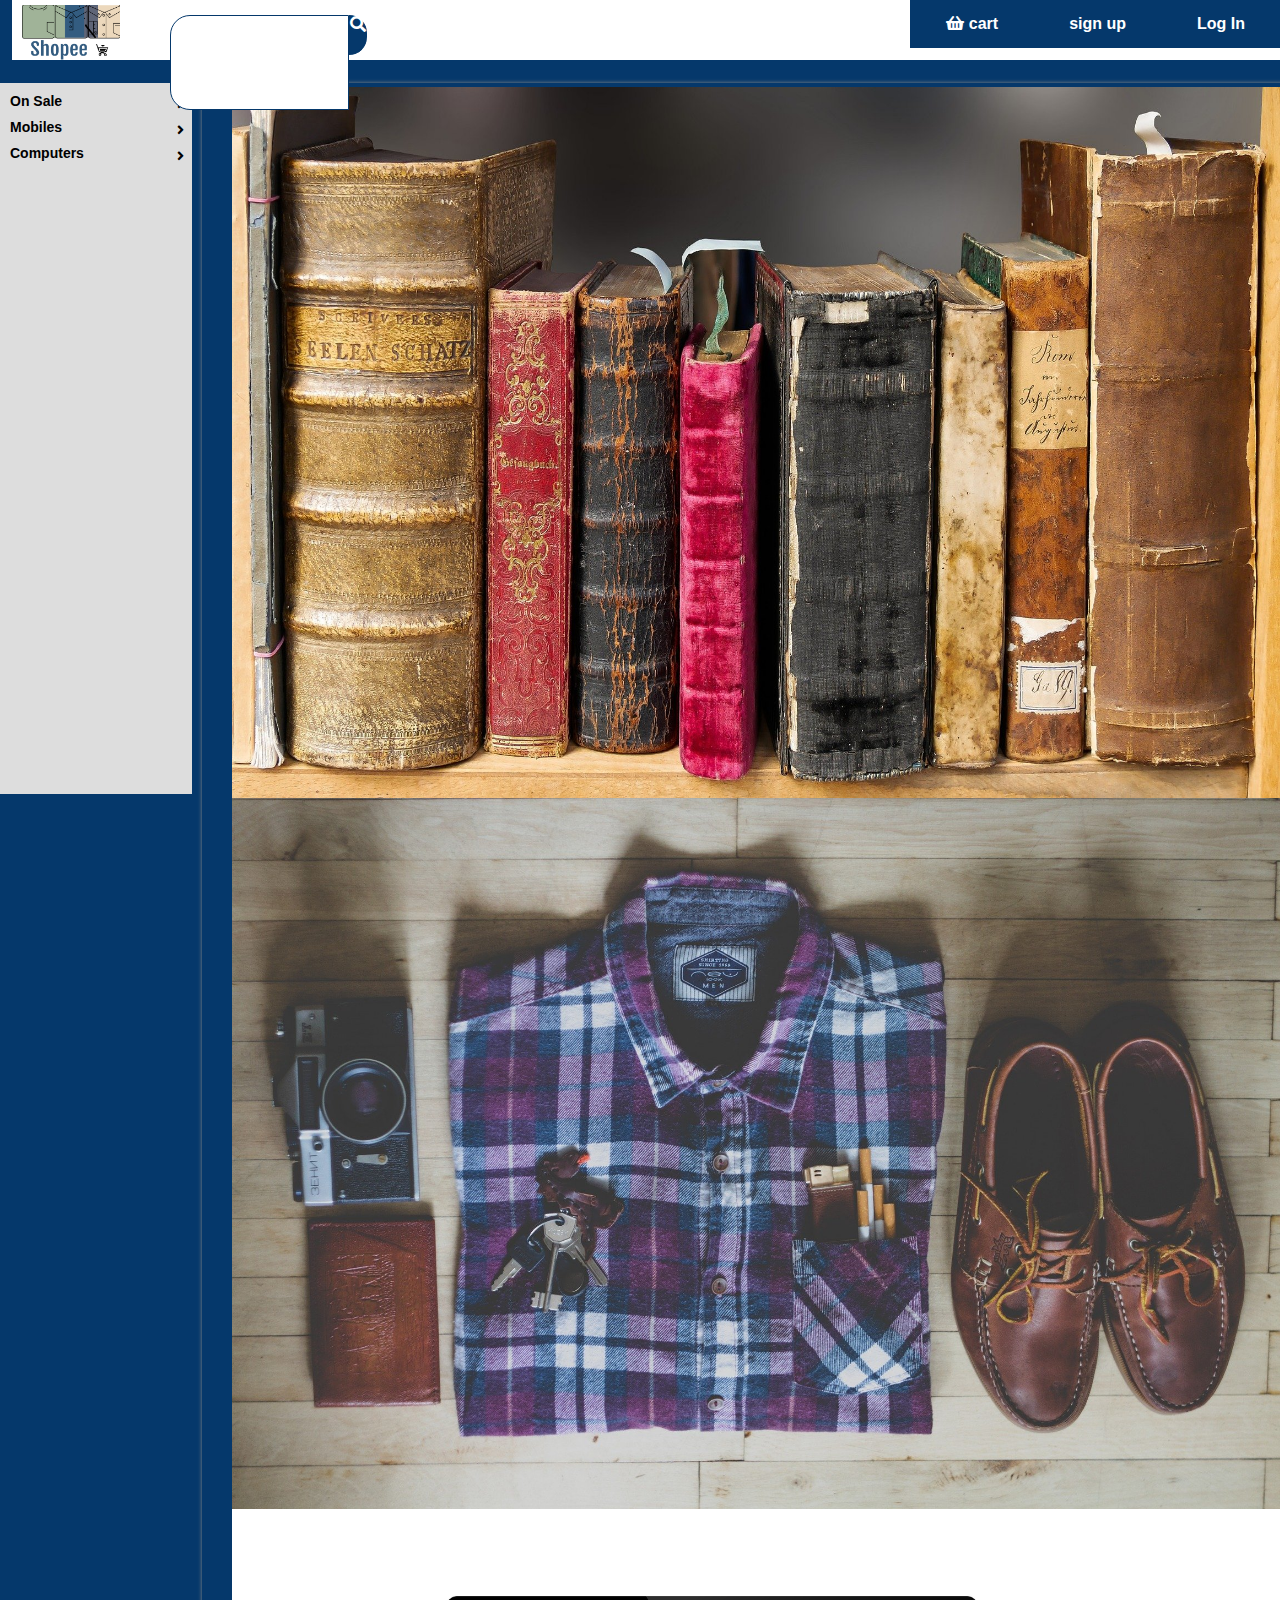
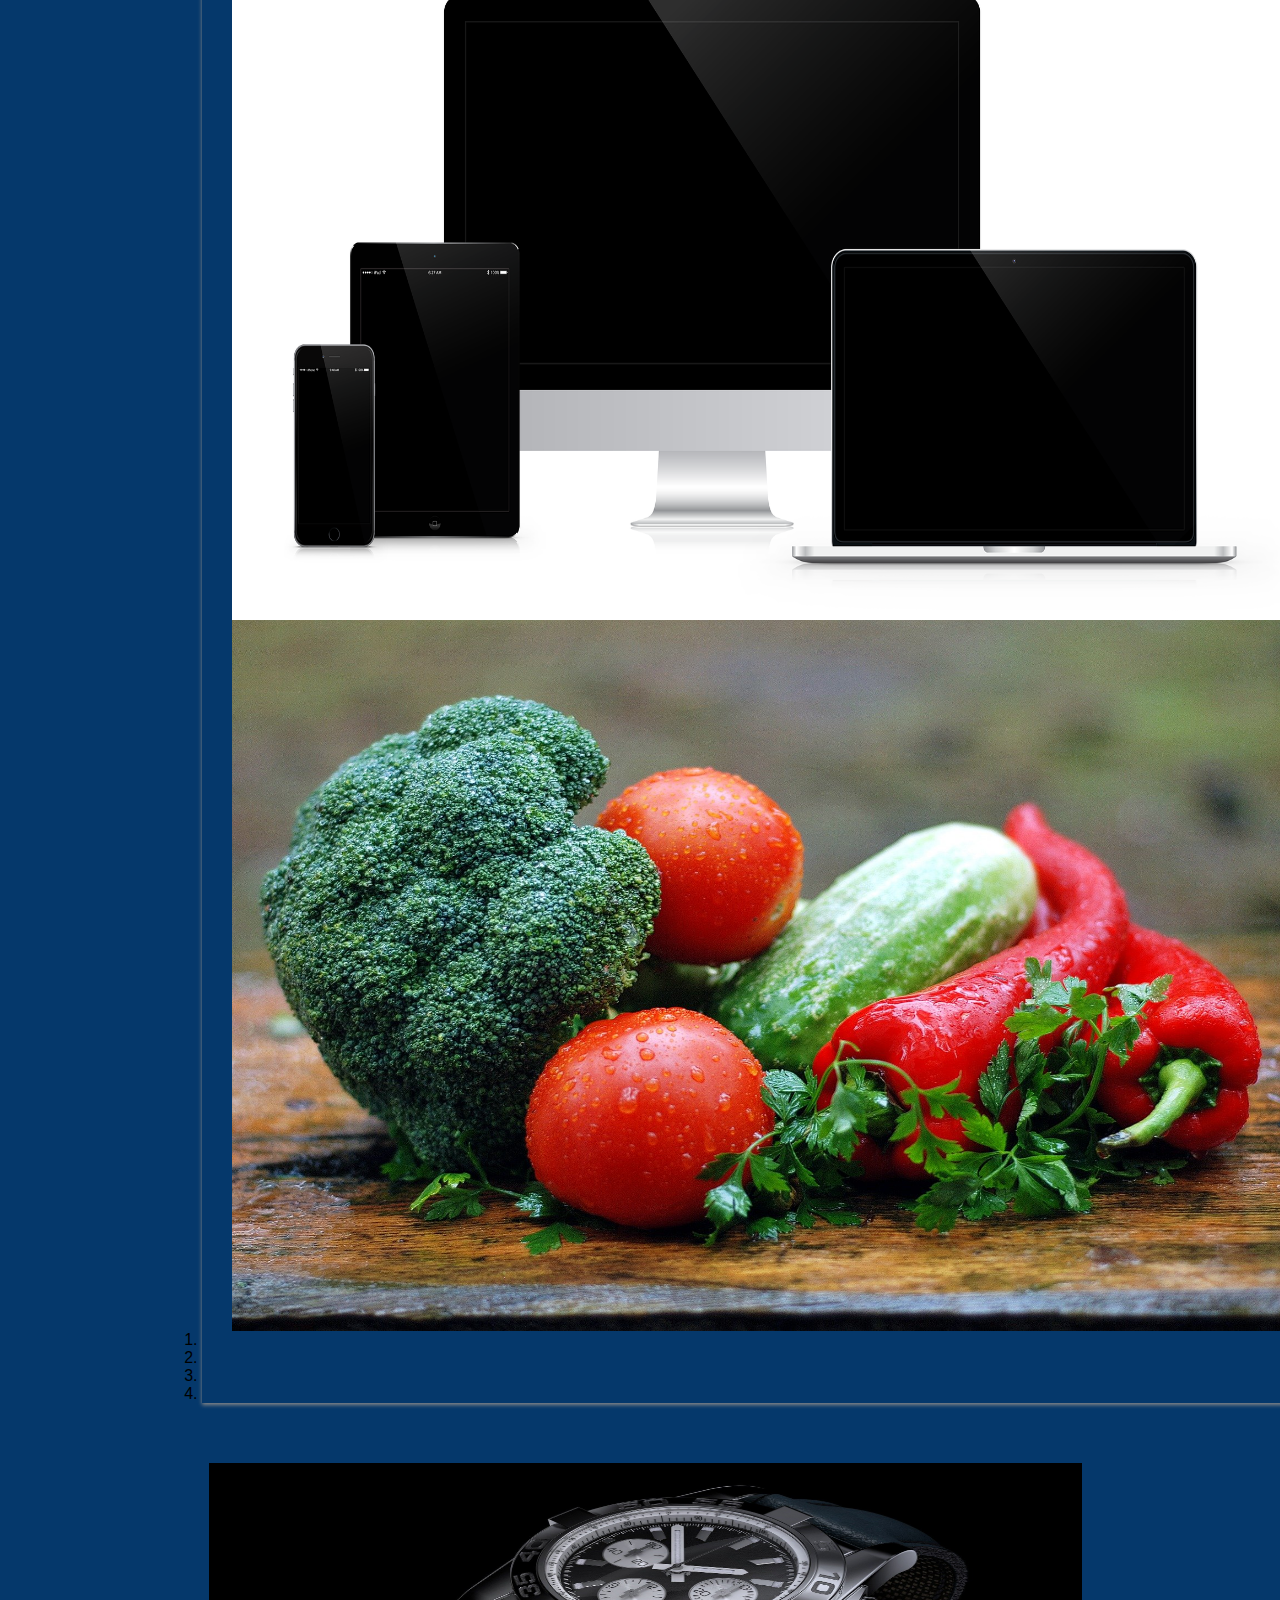
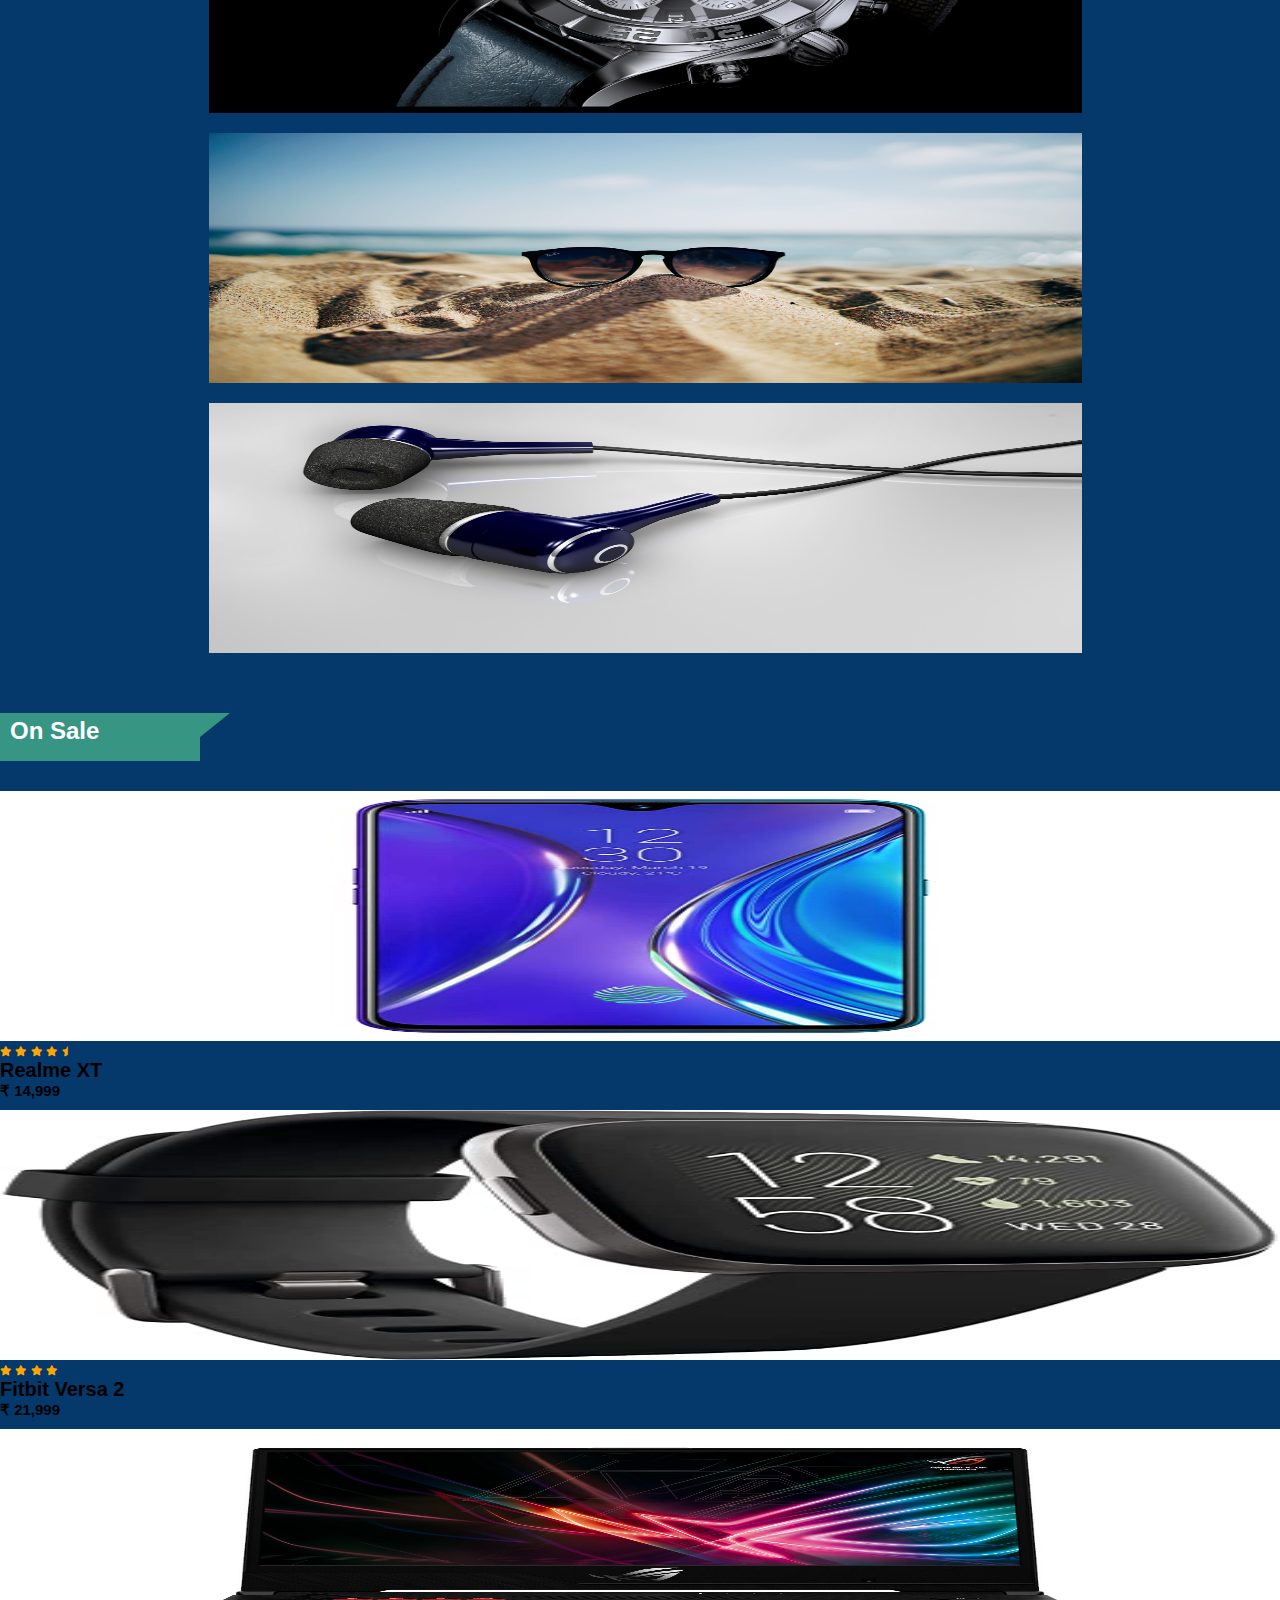
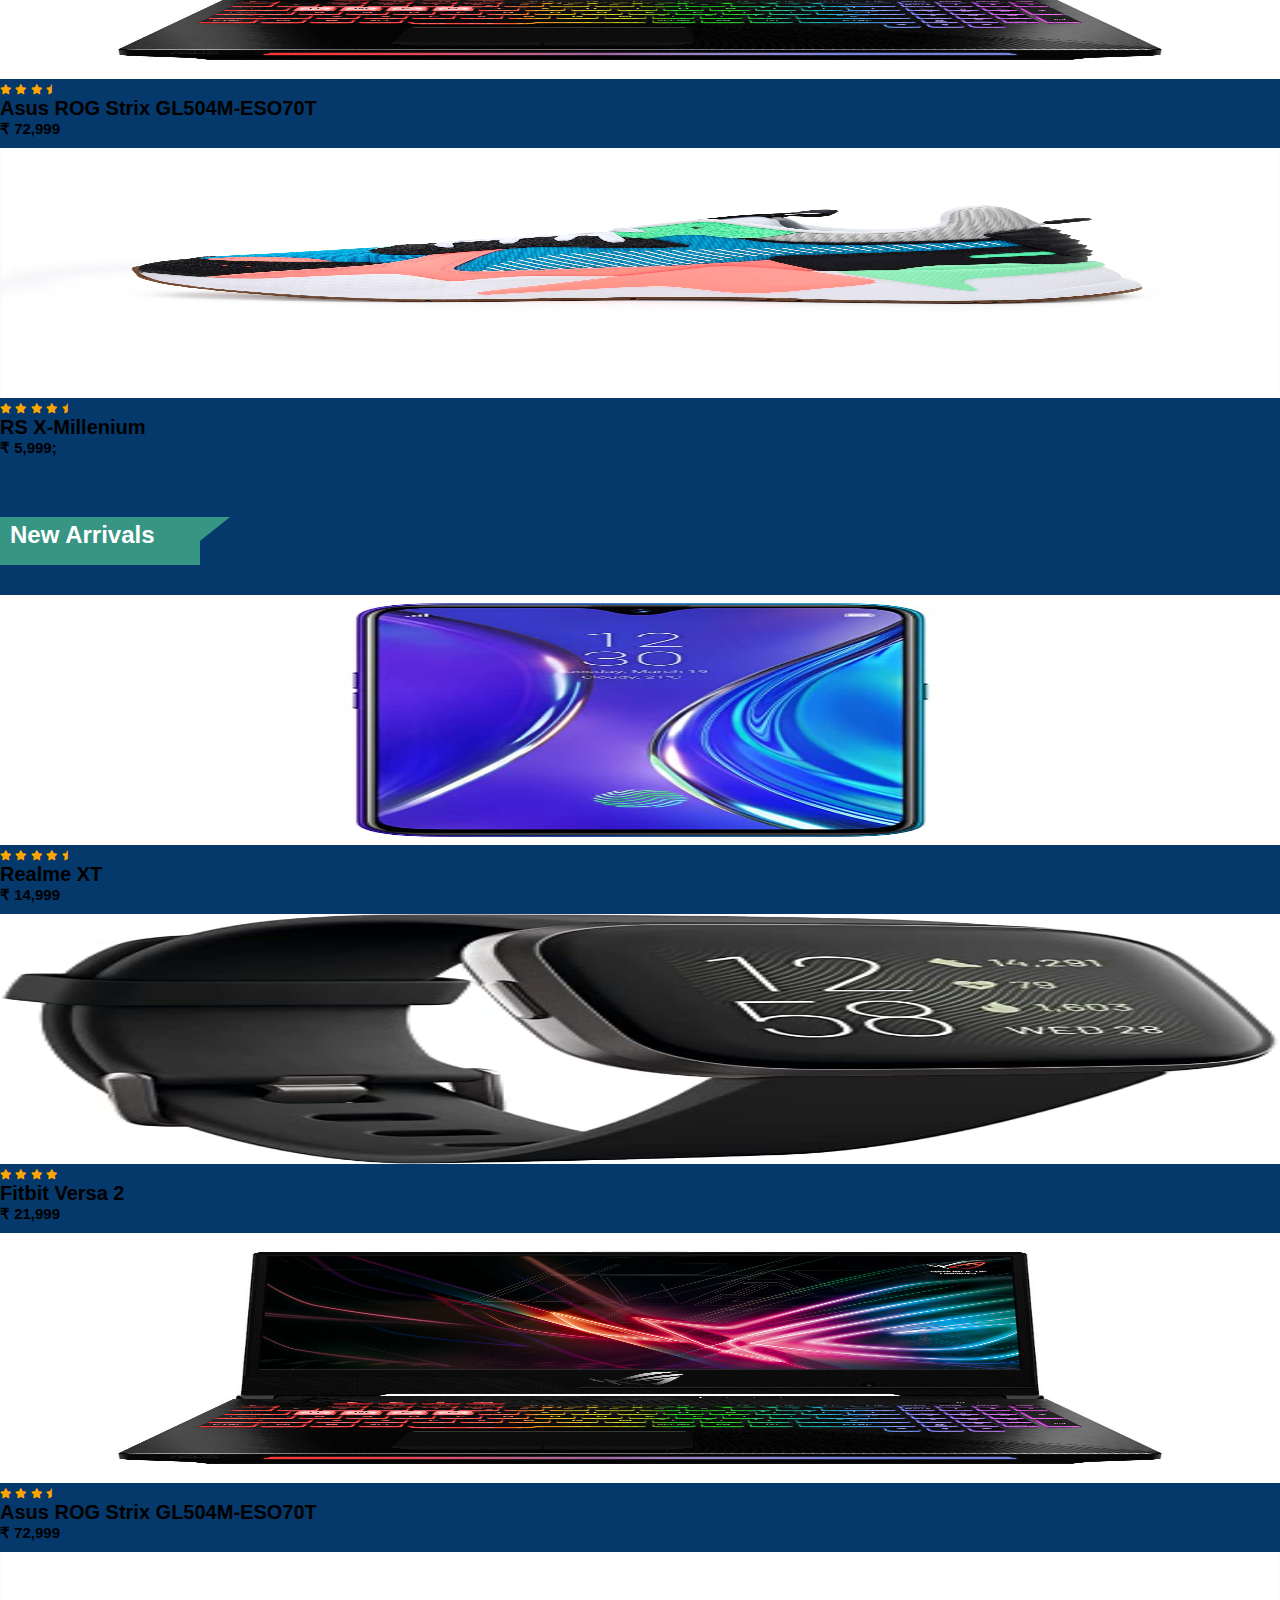
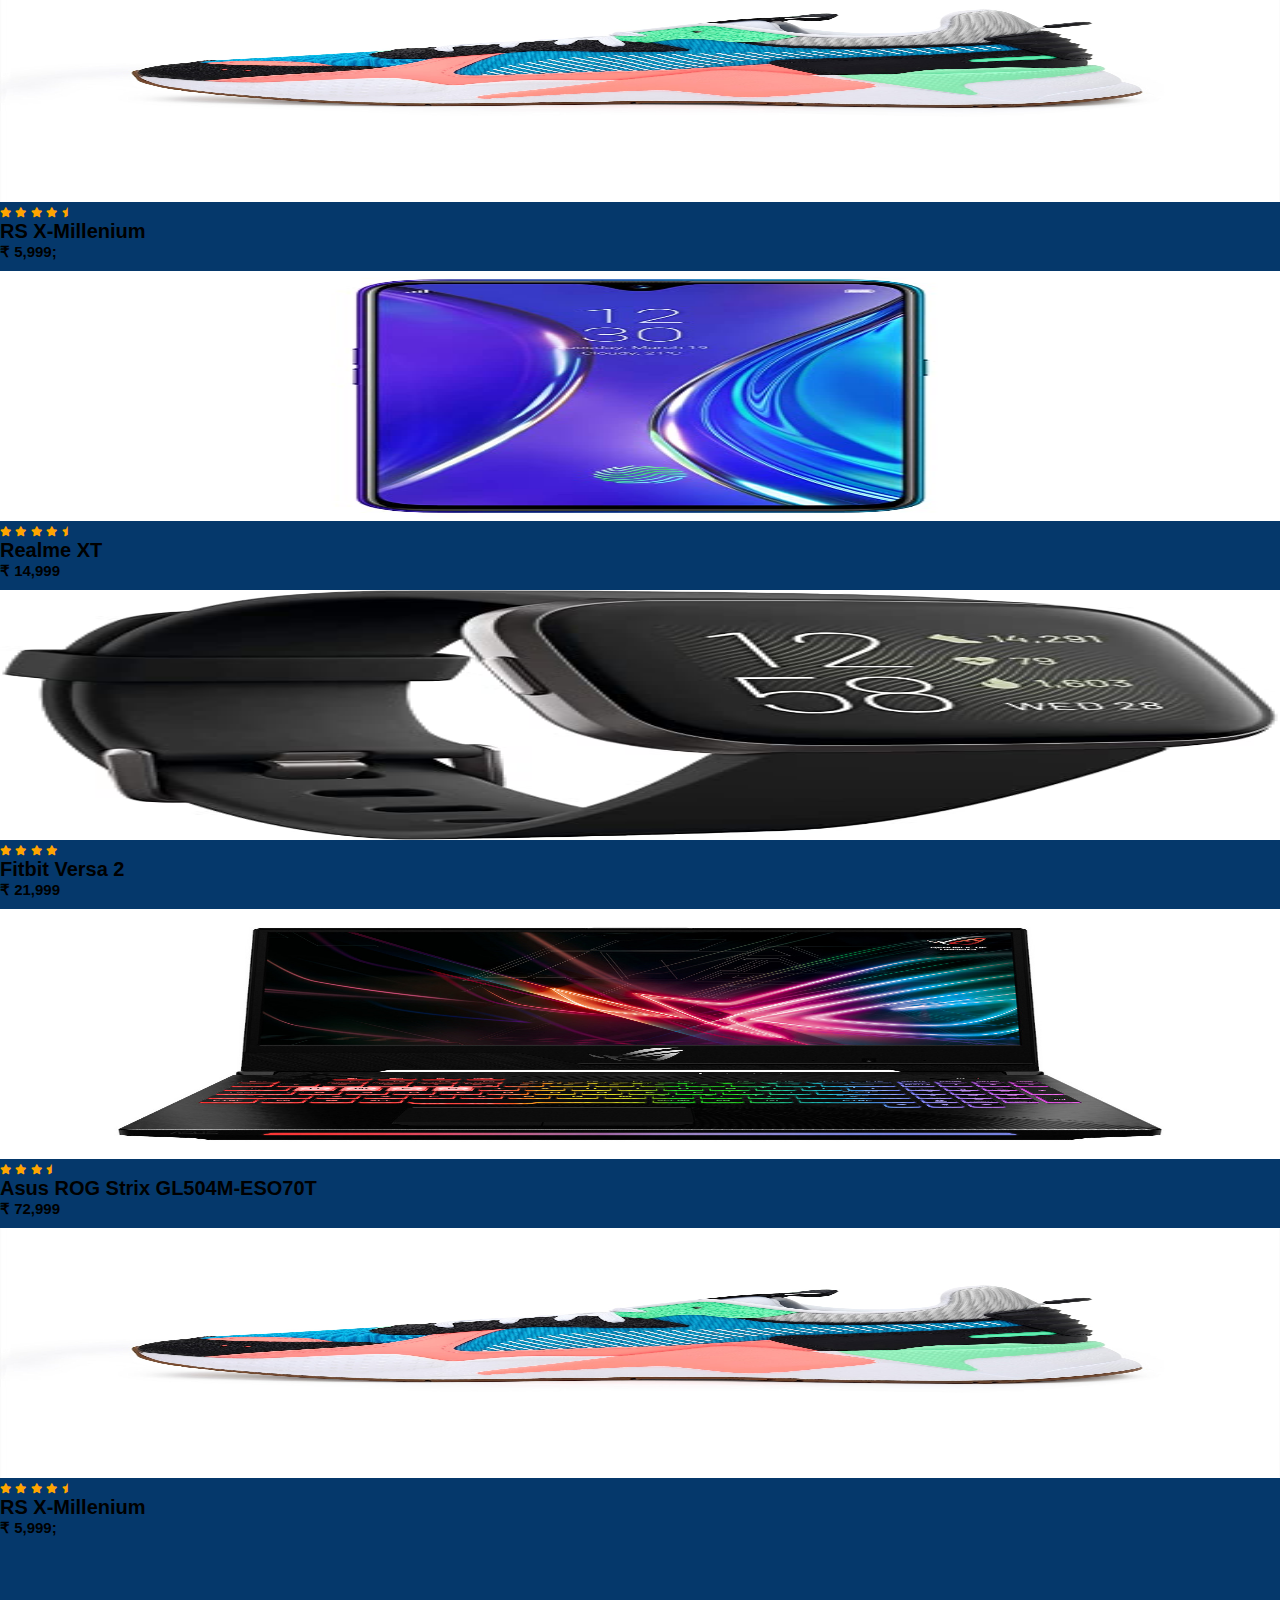
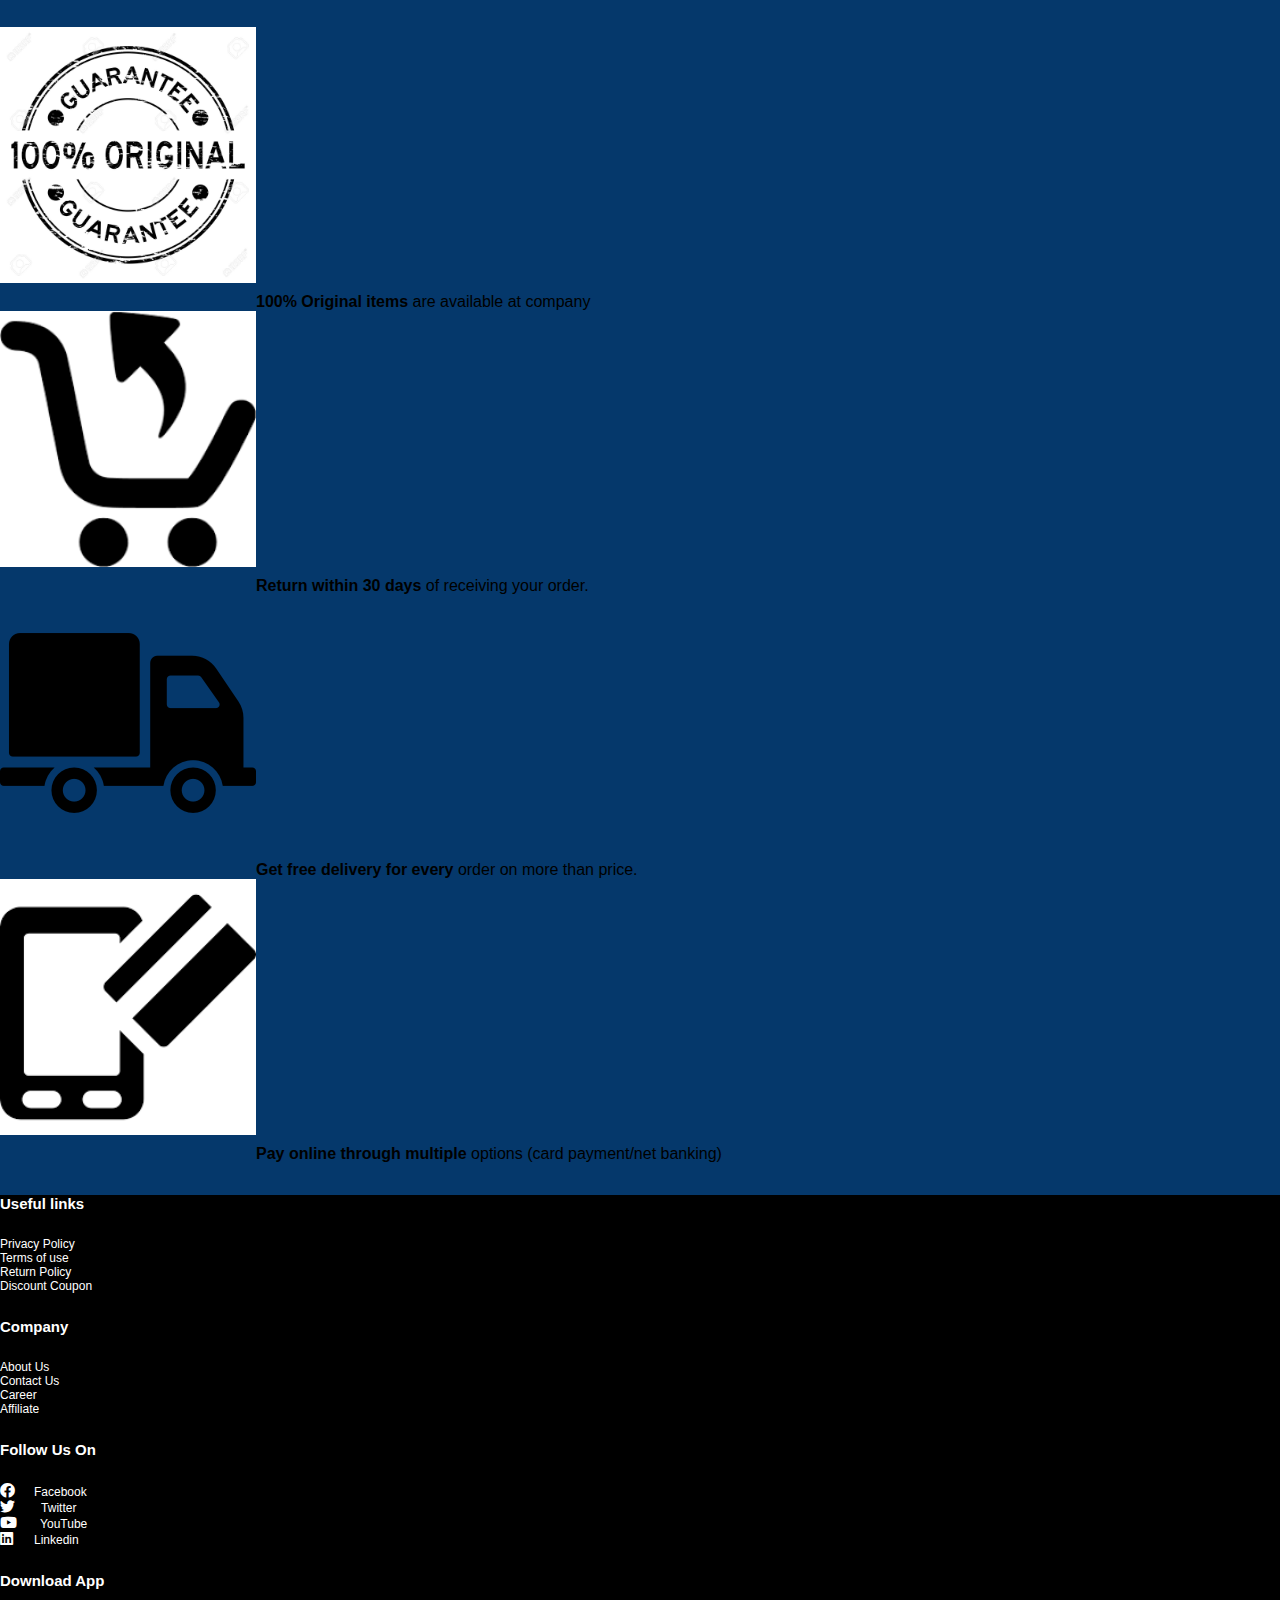
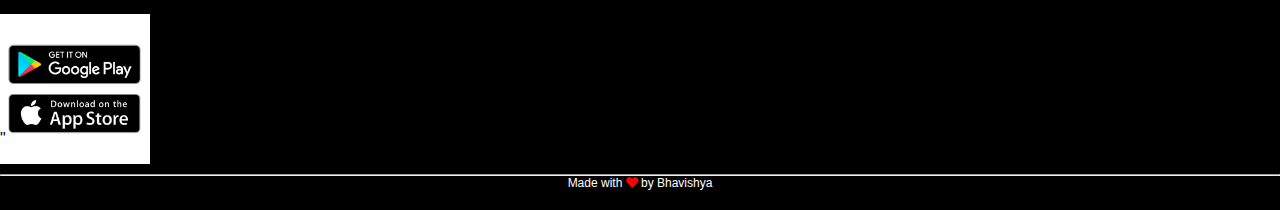
<file: index.html>
<html>
<head>
  <title>E-commerce website</title>
  <link rel="stylesheet" href="style.css">
  <link rel="stylesheet" href="https://cdn.jsdelivr.net/npm/bootstrap@4.5.3/dist/css/bootstrap.min.css" integrity="sha384-TX8t27EcRE3e/ihU7zmQxVncDAy5uIKz4rEkgIXeMed4M0jlfIDPvg6uqKI2xXr2" crossorigin="anonymous">
  <link rel="stylesheet" href="https://pro.fontawesome.com/releases/v5.10.0/css/all.css"/>

  <script src="https://code.jquery.com/jquery-3.5.1.slim.min.js" integrity="sha384-DfXdz2htPH0lsSSs5nCTpuj/zy4C+OGpamoFVy38MVBnE+IbbVYUew+OrCXaRkfj" crossorigin="anonymous"></script>
  <script src="https://cdn.jsdelivr.net/npm/bootstrap@4.5.3/dist/js/bootstrap.bundle.min.js" integrity="sha384-ho+j7jyWK8fNQe+A12Hb8AhRq26LrZ/JpcUGGOn+Y7RsweNrtN/tE3MoK7ZeZDyx" crossorigin="anonymous"></script>

</head>
<body>
<div class="top-nav-bar">
  <div class="search-box">
    <i class="fas fa-bars" id="menu-btn" onclick="openmenu()"></i>
    <i class="fas fa-times" id="close-btn" onclick="closemenu()"></i>
    <img src="images/main.png" class="logo">
    <input type="text" class=" form-control">
    <span class="input-group-text"><i class="fa fa-search"></i>
 </span>
  </div>
  <div class="menu-bar">
    <ul>
      <li><a href="#"><i class="fa fa-shopping-basket"></i>cart</a></li>
      <li><a href="#">sign up</a></li>
      <li><a href="#">Log In</a></li>
    </ul>
  </div>
  </div>
<section="header">
<div class="side-menu"id="sidemenu">
  <ul>
    <li>On Sale <i class="fas fa-angle-right"></i>
    <ul>
      <li> Sub-menu-1</li>
      <li> Sub-menu-1</li>
      <li> Sub-menu-1</li>
      <li> Sub-menu-1</li>
    </ul> <li>
    <li>Mobiles <i class="fas fa-angle-right"></i>
      <ul>
        <li> Sub-menu-2</li>
        <li> Sub-menu-2</li>
        <li> Sub-menu-2</li>
        <li> Sub-menu-2</li>
      </ul> <li>
    <li>Computers <i class="fas fa-angle-right"></i>
      <ul>
        <li> Sub-menu-3</li>
        <li> Sub-menu-3</li>
        <li> Sub-menu-3</li>
        <li> Sub-menu-3</li>
      </ul> <li>
  </ul>
</div>
<div class="slider">
  <div id="slider" class="carousel slide carousel-fade" data-ride="carousel">
  <div class="carousel-inner">
    <div class="carousel-item active">
      <img src="images/books.jpg" class="d-block w-100">
    </div>
    <div class="carousel-item">
      <img src="images/clothes.jpg" class="d-block w-100">
    </div>
    <div class="carousel-item">
      <img src="images/imac.png" class="d-block w-100">
    </div>
    <div class="carousel-item">
      <img src="images/veg.jpg" class="d-block w-100">
    </div>
  </div>
  <ol class="carousel-indicators">
     <li data-target="#slider" data-slide-to="0" class="active"></li>
     <li data-target="#slider" data-slide-to="1"></li>
     <li data-target="#slider" data-slide-to="2"></li>
     <li data-target="#slider" data-slide-to="3"></li>
   </ol>
</div>
</div>
</section>
<!--------------------featured-categories--------->
<section class="featured-categories">
  <div class="container">
    <div class="row">
      <div class="col-md-3">
        <img src="images/cat-1.jpg" height="250px" >
      </div>
      <div class="col-md-3">
        <img src="images/cat-2.jpg" height="250px" >
      </div>
      <div class="col-md-3">
        <img src="images/cat-3.jpg" height="250px" >
      </div>

    </div>
  </div>
</section>

<!---------------on sale product------------->
<section class="on-sale">
  <div class="container">
    <div class="title-box">
      <h2>On Sale</h2>
    </div>
    <div class="row">
      <div class="col-md-3">
        <div class="product-top">
    <a href="product.html"><img src="images/pro-1.jpg" height="250px";></a>
          <div class="overlay-right">
            <button type="button" class=" btn btn-sec" title="Quick Shop">
              <i class=" fa fa-eye"></i>
            </button>
            <button type="button" class=" btn btn-sec" title="Add to Wishlist">
              <i class=" fa fa-heart"></i>
            </button>
            <button type="button" class=" btn btn-sec" title="Add to Cart">
              <i class="fa fa-shopping-cart"></i>
            </button>
          </div>
        </div>
        <div class="product-bottom text-center">
          <i class=" fa fa-star"></i>
          <i class=" fa fa-star"></i>
          <i class=" fa fa-star"></i>
          <i class=" fa fa-star"></i>
          <i class=" fa fa-star-half"></i>
          <h3> Realme XT</h>
            <h5>&#8377 14,999</h>
        </div>
      </div>
      <div class="col-md-3">
        <div class="product-top">
          <img src="images/pro-2.jpg" height="250px";>
          <div class="overlay-right">
            <button type="button" class=" btn btn-sec" title="Quick Shop">
              <i class=" fa fa-eye"></i>
            </button>
            <button type="button" class=" btn btn-sec" title="Add to Wishlist">
              <i class=" fa fa-heart"></i>
            </button>
            <button type="button" class=" btn btn-sec" title="Add to Cart">
              <i class="fa fa-shopping-cart"></i>
            </button>
          </div>
        </div>
        <div class="product-bottom text-center">
          <i class=" fa fa-star"></i>
          <i class=" fa fa-star"></i>
          <i class=" fa fa-star"></i>
          <i class=" fa fa-star"></i>
          <h3> Fitbit Versa 2</h>
            <h5>&#8377 21,999</h>
        </div>
      </div>
      <div class="col-md-3">
        <div class="product-top">
      <a href="asus.html"><img src="images/pro-3.jpg" height="250px";></a>
          <div class="overlay-right">
            <button type="button" class=" btn btn-sec" title="Quick Shop">
              <i class=" fa fa-eye"></i>
            </button>
            <button type="button" class=" btn btn-sec" title="Add to Wishlist">
              <i class=" fa fa-heart"></i>
            </button>
            <button type="button" class=" btn btn-sec" title="Add to Cart">
              <i class="fa fa-shopping-cart"></i>
            </button>
          </div>
        </div>
        <div class="product-bottom text-center">
          <i class=" fa fa-star"></i>
          <i class=" fa fa-star"></i>
          <i class=" fa fa-star"></i>
          <i class=" fa fa-star-half"></i>
          <h3> Asus ROG Strix GL504M-ESO70T</h>
            <h5>&#8377 72,999</h>
        </div>
      </div>
      <div class="col-md-3">
        <div class="product-top">
          <img src="images/pro-4.jfif" height="250px";>
          <div class="overlay-right">
            <button type="button" class=" btn btn-sec" title="Quick Shop">
              <i class=" fa fa-eye"></i>
            </button>
            <button type="button" class=" btn btn-sec" title="Add to Wishlist">
              <i class=" fa fa-heart"></i>
            </button>
            <button type="button" class=" btn btn-sec" title="Add to Cart">
              <i class="fa fa-shopping-cart"></i>
            </button>
          </div>
        </div>
        <div class="product-bottom text-center">
          <i class=" fa fa-star"></i>
          <i class=" fa fa-star"></i>
          <i class=" fa fa-star"></i>
          <i class=" fa fa-star"></i>
          <i class=" fa fa-star-half"></i>
          <h3> RS X-Millenium</h>
            <h5>&#8377 5,999;</h>
        </div>
      </div>

    </div>
  </div>
</section>
<!----------------------New-products---------------------->
<section class="new-products">
  <div class="container">
    <div class="title-box">
      <h2> New Arrivals </h2>
    </div>
    <div class="row">
      <div class="col-md-3">
        <div class="product-top">
      <a href="product.html"><img src="images/pro-1.jpg" height="250px";></a>
          <div class="overlay-right">
            <button type="button" class=" btn btn-sec" title="Quick Shop">
              <i class=" fa fa-eye"></i>
            </button>
            <button type="button" class=" btn btn-sec" title="Add to Wishlist">
              <i class=" fa fa-heart"></i>
            </button>
            <button type="button" class=" btn btn-sec" title="Add to Cart">
              <i class="fa fa-shopping-cart"></i>
            </button>
          </div>
        </div>
        <div class="product-bottom text-center">
          <i class=" fa fa-star"></i>
          <i class=" fa fa-star"></i>
          <i class=" fa fa-star"></i>
          <i class=" fa fa-star"></i>
          <i class=" fa fa-star-half"></i>
          <h3> Realme XT</h>
            <h5>&#8377 14,999</h>
        </div>
      </div>
      <div class="col-md-3">
        <div class="product-top">
          <img src="images/pro-2.jpg" height="250px";>
          <div class="overlay-right">
            <button type="button" class=" btn btn-sec" title="Quick Shop">
              <i class=" fa fa-eye"></i>
            </button>
            <button type="button" class=" btn btn-sec" title="Add to Wishlist">
              <i class=" fa fa-heart"></i>
            </button>
            <button type="button" class=" btn btn-sec" title="Add to Cart">
              <i class="fa fa-shopping-cart"></i>
            </button>
          </div>
        </div>
        <div class="product-bottom text-center">
          <i class=" fa fa-star"></i>
          <i class=" fa fa-star"></i>
          <i class=" fa fa-star"></i>
          <i class=" fa fa-star"></i>
          <h3> Fitbit Versa 2</h>
            <h5>&#8377 21,999</h>
        </div>
      </div>
      <div class="col-md-3">
        <div class="product-top">
      <a href="asus.html"><img src="images/pro-3.jpg" height="250px";> </a>
          <div class="overlay-right">
            <button type="button" class=" btn btn-sec" title="Quick Shop">
              <i class=" fa fa-eye"></i>
            </button>
            <button type="button" class=" btn btn-sec" title="Add to Wishlist">
              <i class=" fa fa-heart"></i>
            </button>
            <button type="button" class=" btn btn-sec" title="Add to Cart">
              <i class="fa fa-shopping-cart"></i>
            </button>
          </div>
        </div>
        <div class="product-bottom text-center">
          <i class=" fa fa-star"></i>
          <i class=" fa fa-star"></i>
          <i class=" fa fa-star"></i>
          <i class=" fa fa-star-half"></i>
          <h3> Asus ROG Strix GL504M-ESO70T</h>
            <h5>&#8377 72,999</h>
        </div>
      </div>
      <div class="col-md-3">
        <div class="product-top">
          <img src="images/pro-4.jfif" height="250px";>
          <div class="overlay-right">
            <button type="button" class=" btn btn-sec" title="Quick Shop">
              <i class=" fa fa-eye"></i>
            </button>
            <button type="button" class=" btn btn-sec" title="Add to Wishlist">
              <i class=" fa fa-heart"></i>
            </button>
            <button type="button" class=" btn btn-sec" title="Add to Cart">
              <i class="fa fa-shopping-cart"></i>
            </button>
          </div>
        </div>
        <div class="product-bottom text-center">
          <i class=" fa fa-star"></i>
          <i class=" fa fa-star"></i>
          <i class=" fa fa-star"></i>
          <i class=" fa fa-star"></i>
          <i class=" fa fa-star-half"></i>
          <h3> RS X-Millenium</h>
            <h5>&#8377 5,999;</h>
        </div>
      </div>
      <div class="col-md-3">
        <div class="product-top">
          <img src="images/pro-1.jpg" height="250px";>
          <div class="overlay-right">
            <button type="button" class=" btn btn-sec" title="Quick Shop">
              <i class=" fa fa-eye"></i>
            </button>
            <button type="button" class=" btn btn-sec" title="Add to Wishlist">
              <i class=" fa fa-heart"></i>
            </button>
            <button type="button" class=" btn btn-sec" title="Add to Cart">
              <i class="fa fa-shopping-cart"></i>
            </button>
          </div>
        </div>
        <div class="product-bottom text-center">
          <i class=" fa fa-star"></i>
          <i class=" fa fa-star"></i>
          <i class=" fa fa-star"></i>
          <i class=" fa fa-star"></i>
          <i class=" fa fa-star-half"></i>
          <h3> Realme XT</h>
            <h5>&#8377 14,999</h>
        </div>
      </div>
      <div class="col-md-3">
        <div class="product-top">
          <img src="images/pro-2.jpg" height="250px";>
          <div class="overlay-right">
            <button type="button" class=" btn btn-sec" title="Quick Shop">
              <i class=" fa fa-eye"></i>
            </button>
            <button type="button" class=" btn btn-sec" title="Add to Wishlist">
              <i class=" fa fa-heart"></i>
            </button>
            <button type="button" class=" btn btn-sec" title="Add to Cart">
              <i class="fa fa-shopping-cart"></i>
            </button>
          </div>
        </div>
        <div class="product-bottom text-center">
          <i class=" fa fa-star"></i>
          <i class=" fa fa-star"></i>
          <i class=" fa fa-star"></i>
          <i class=" fa fa-star"></i>
          <h3> Fitbit Versa 2</h>
            <h5>&#8377 21,999</h>
        </div>
      </div>
      <div class="col-md-3">
        <div class="product-top">
          <img src="images/pro-3.jpg" height="250px";>
          <div class="overlay-right">
            <button type="button" class=" btn btn-sec" title="Quick Shop">
              <i class=" fa fa-eye"></i>
            </button>
            <button type="button" class=" btn btn-sec" title="Add to Wishlist">
              <i class=" fa fa-heart"></i>
            </button>
            <button type="button" class=" btn btn-sec" title="Add to Cart">
              <i class="fa fa-shopping-cart"></i>
            </button>
          </div>
        </div>
        <div class="product-bottom text-center">
          <i class=" fa fa-star"></i>
          <i class=" fa fa-star"></i>
          <i class=" fa fa-star"></i>
          <i class=" fa fa-star-half"></i>
          <h3> Asus ROG Strix GL504M-ESO70T</h>
            <h5>&#8377 72,999</h>
        </div>
      </div>
      <div class="col-md-3">
        <div class="product-top">
          <img src="images/pro-4.jfif" height="250px";>
          <div class="overlay-right">
            <button type="button" class=" btn btn-sec" title="Quick Shop">
              <i class=" fa fa-eye"></i>
            </button>
            <button type="button" class=" btn btn-sec" title="Add to Wishlist">
              <i class=" fa fa-heart"></i>
            </button>
            <button type="button" class=" btn btn-sec" title="Add to Cart">
              <i class="fa fa-shopping-cart"></i>
            </button>
          </div>
        </div>
        <div class="product-bottom text-center">
          <i class=" fa fa-star"></i>
          <i class=" fa fa-star"></i>
          <i class=" fa fa-star"></i>
          <i class=" fa fa-star"></i>
          <i class=" fa fa-star-half"></i>
          <h3> RS X-Millenium</h>
            <h5>&#8377 5,999;</h>
        </div>
      </div>

    </div>
  </div>

</section>
<!----------------- Website features--------------->
<section class="website-features">
  <div class="container">
    <div class="row">
      <div class="col-md-3 feature-box">
        <img src="images/feature-1.jpg">
        <div class="feature-text">
          <p><b>100% Original items</b> are available at company</p>
        </div>
      </div>
        <div class="col-md-3 feature-box">
          <img src="images/feature-2.png">
          <div class="feature-text">
      <p><b>Return within 30 days</b> of receiving your order.</p>
      </div>
      </div>
      <div class="col-md-3 feature-box">
        <img src="images/feature-3.png">
        <div class="feature-text">
    <p><b>Get free delivery for every</b> order on more than price.</p>
    </div>
  </div>
    <div class="col-md-3 feature-box">
      <img src="images/feature-4.png">
      <div class="feature-text">
  <p><b>Pay online through multiple</b> options (card payment/net banking)</p>
  </div>
</div>
</section>

<!---------------Footer-------------->

<section class="footer">
  <div class="container text-center">
    <div class="row">
      <div class="col-md-3">
        <h1> Useful links</h1>
          <p> Privacy Policy</p>
          <p> Terms of use</p>
          <p> Return Policy</p>
          <p>Discount Coupon</p>
      </div>
      <div class="col-md-3">
        <h1> Company</h1>
          <p> About Us</p>
          <p> Contact Us</p>
          <p> Career</p>
          <p>Affiliate</p>
      </div>
      <div class="col-md-3">
        <h1> Follow Us On</h1>
          <p><i class="fab fa-facebook"></i>Facebook</p>
          <p><i class="fab fa-Twitter"></i> Twitter</p>
          <p><i class="fab fa-youtube"></i> YouTube</p>
          <p><i class="fab fa-linkedin"></i>Linkedin</p>
      </div>
      <div class="col-md-3 footer-image">
        <h1> Download App</h1>
        <img src="images/icon-logo.jpg">
      </div>
    </div>
    <hr>
    <p class="copyright">Made with <i class="fa fa-heart"></i> by Bhavishya</p>
  </div>
</section>"







<script>
  function openmenu()
  {
    document.getElementById("sidemenu").style.display="block";
    document.getElementById("menu-btn").style.display="none";
    document.getElementById("close-btn").style.display="block";
  }
  function closemenu()
  {
    document.getElementById("sidemenu").style.display="none";
    document.getElementById("menu-btn").style.display="block";
    document.getElementById("close-btn").style.display="none";
  }
</script>



</body>
</html>
</file>
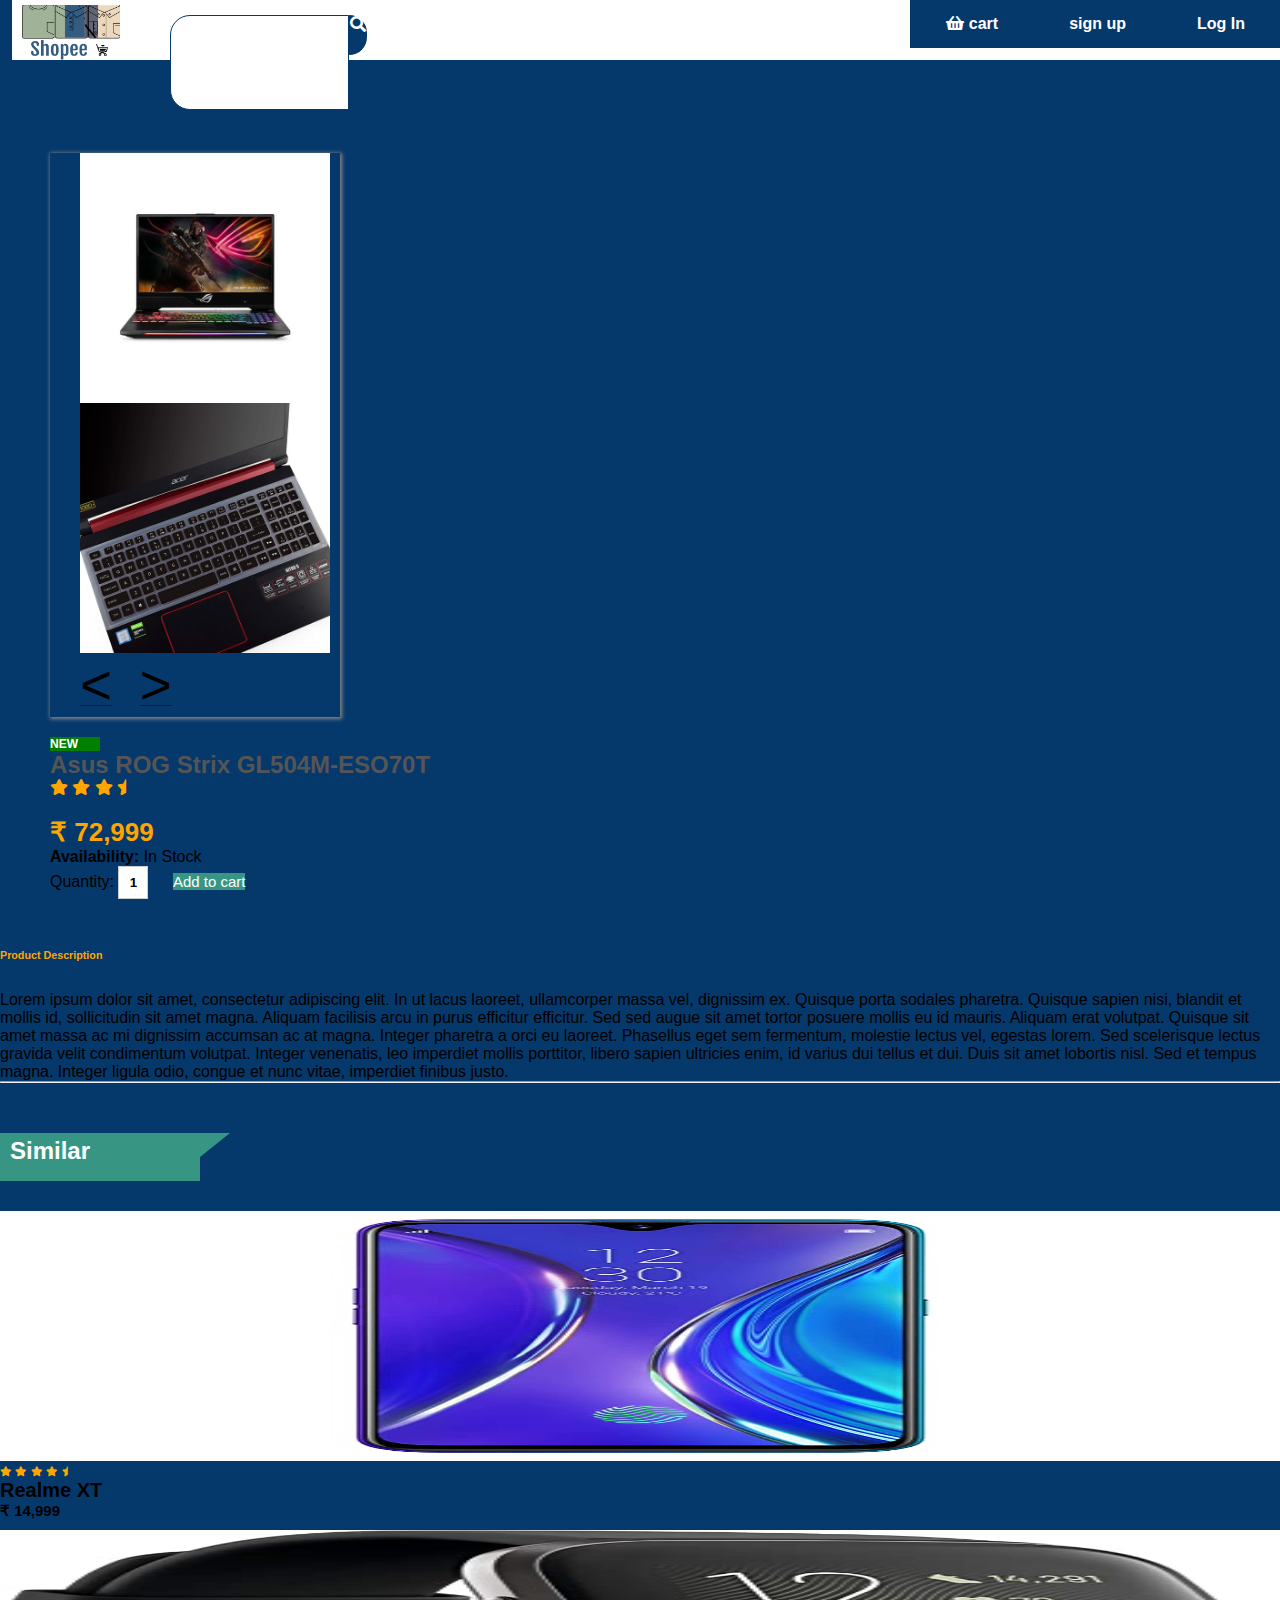
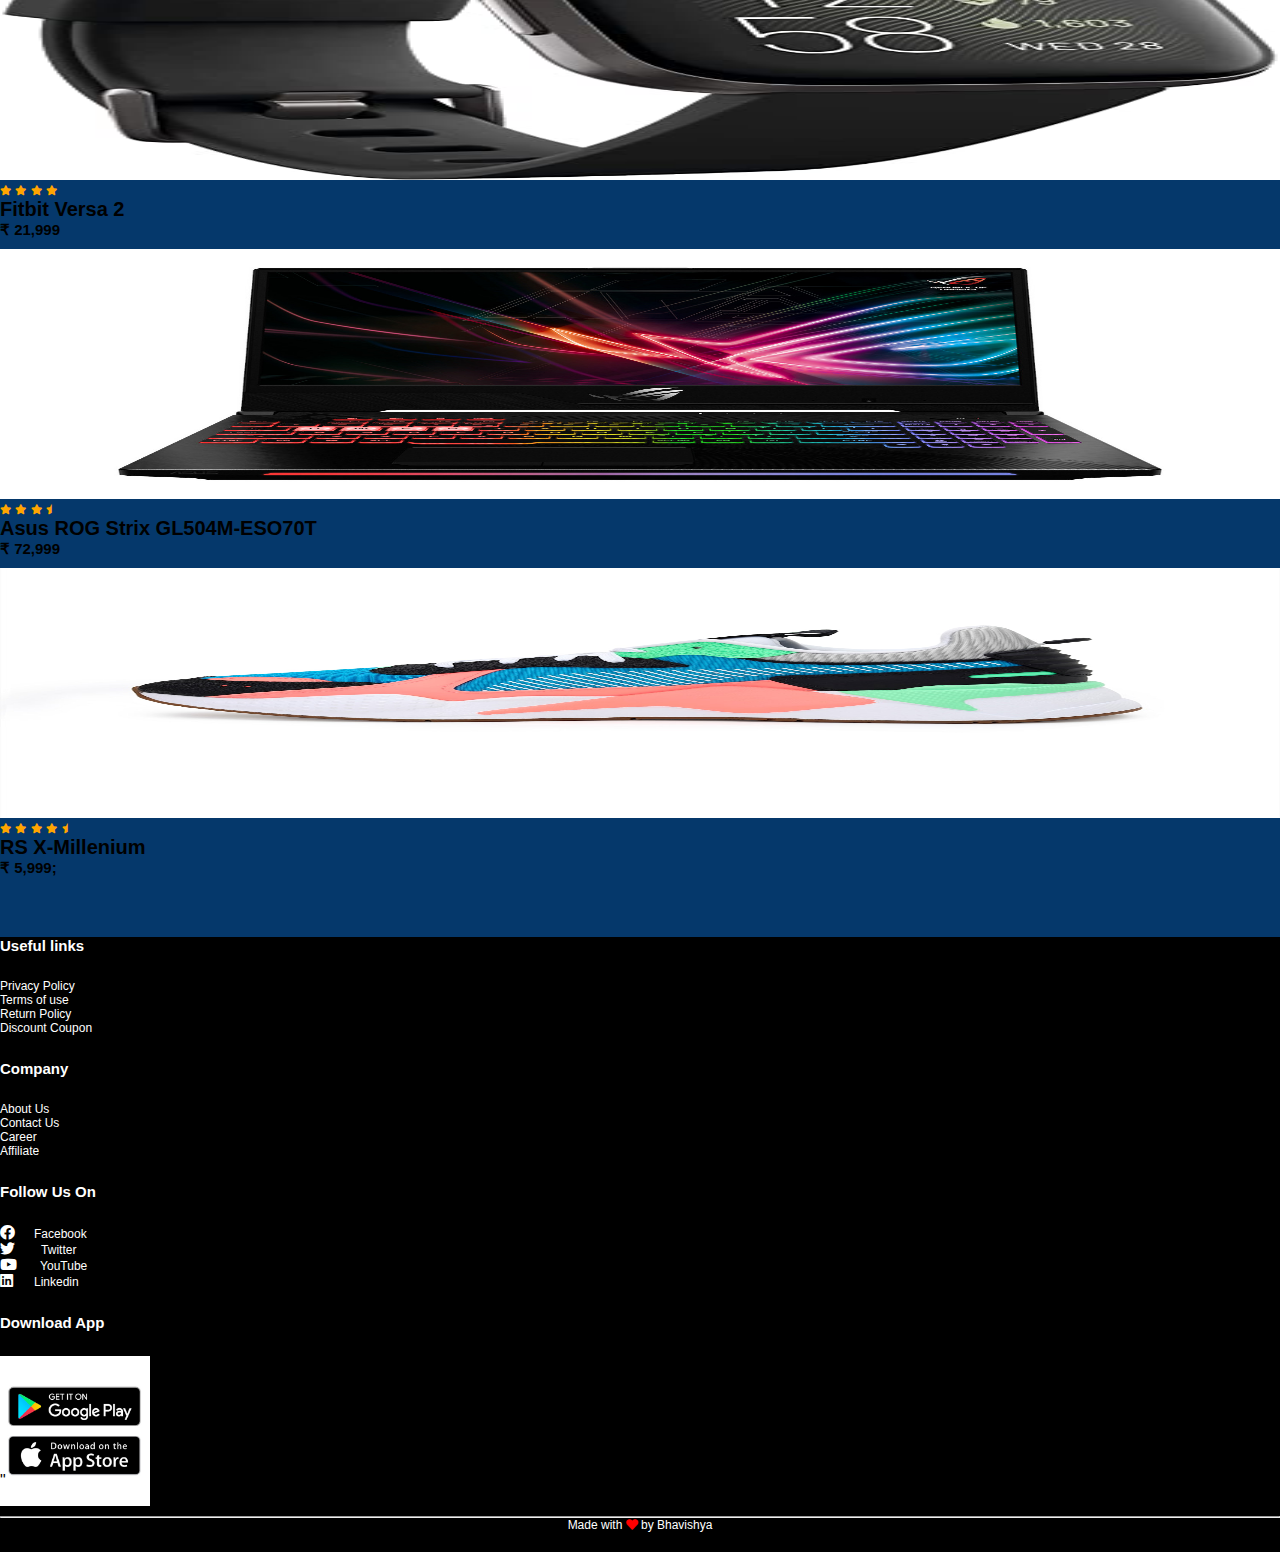
<file: asus.html>
<html>

<head>
  <title>E-commerce website</title>
  <link rel="stylesheet" href="style.css">
  <link rel="stylesheet" href="https://cdn.jsdelivr.net/npm/bootstrap@4.5.3/dist/css/bootstrap.min.css" integrity="sha384-TX8t27EcRE3e/ihU7zmQxVncDAy5uIKz4rEkgIXeMed4M0jlfIDPvg6uqKI2xXr2" crossorigin="anonymous">
  <link rel="stylesheet" href="https://pro.fontawesome.com/releases/v5.10.0/css/all.css" />

  <script src="https://code.jquery.com/jquery-3.5.1.slim.min.js" integrity="sha384-DfXdz2htPH0lsSSs5nCTpuj/zy4C+OGpamoFVy38MVBnE+IbbVYUew+OrCXaRkfj" crossorigin="anonymous"></script>
  <script src="https://cdn.jsdelivr.net/npm/bootstrap@4.5.3/dist/js/bootstrap.bundle.min.js" integrity="sha384-ho+j7jyWK8fNQe+A12Hb8AhRq26LrZ/JpcUGGOn+Y7RsweNrtN/tE3MoK7ZeZDyx" crossorigin="anonymous"></script>

</head>

<body>
  <div class="top-nav-bar">
    <div class="search-box">
      <i class="fas fa-bars" id="menu-btn" onclick="openmenu()"></i>
      <i class="fas fa-times" id="close-btn" onclick="closemenu()"></i>
    <a href="index.html">  <img src="images/main.png" class="logo"></a>
      <input type="text" class=" form-control">
      <span class="input-group-text"><i class="fa fa-search"></i>
      </span>
    </div>
    <div class="menu-bar">
      <ul>
        <li><a href="#"><i class="fa fa-shopping-basket"></i>cart</a></li>
        <li><a href="#">sign up</a></li>
        <li><a href="#">Log In</a></li>
      </ul>
    </div>
  </div>
  <!-------------Single Product------------>
  <section class="real">
    <div class="container">
      <div class="row">
        <div class="col-md-5">
          <div id="product-slider" class="carousel slide1 carousel-fade" data-ride="carousel">
          <div class="carousel-inner">
            <div class="carousel-item active">
              <img src="images/A-1.png" height="250px"class="d-block ">
            </div>
            <div class="carousel-item">
              <img src="images/A-2.png" height="250px" class="d-block ">
            </div>
                        <a class="carousel-control-prev" href="#product-slider" role="button" data-slide="prev">
    <span class="carousel-control-prev-icon" aria-hidden="true"></span>
    <span class="sr-only">Previous</span>
  </a>
  <a class="carousel-control-next" href="#product-slider" role="button" data-slide="next">
    <span class="carousel-control-next-icon" aria-hidden="true"></span>
    <span class="sr-only">Next</span>
  </a>
  </div>
  </div>
  </div>
  <div class="col-md-7">
    <p class="new-arrival text-center">NEW</p>
    <h2>Asus ROG Strix GL504M-ESO70T</h2>
    <i class=" fa fa-star"></i>
    <i class=" fa fa-star"></i>
    <i class=" fa fa-star"></i>
    <i class=" fa fa-star-half"></i>
<p class="price"> &#8377 72,999 </p>
<p><b>Availability:</b> In Stock</p>
<label>Quantity:</label>
<input type="text" value="1">
<button type="button" class="btn btn-primary"> Add to cart</button>
  </div>
  </div>
    </div>
  </section>
  <!----------------------------product description----------->
  <section class="product-description">
    <div class="container">
      <h6> Product Description</h6>
      <p>Lorem ipsum dolor sit amet, consectetur adipiscing elit. In ut lacus laoreet, ullamcorper massa vel, dignissim ex. Quisque porta sodales pharetra. Quisque sapien nisi, blandit et mollis id, sollicitudin sit amet magna. Aliquam facilisis arcu in purus efficitur efficitur. Sed sed augue sit amet tortor posuere mollis eu id mauris. Aliquam erat volutpat. Quisque sit amet massa ac mi dignissim accumsan ac at magna. Integer pharetra a orci eu laoreet. Phasellus eget sem fermentum, molestie lectus vel, egestas lorem. Sed scelerisque lectus gravida velit condimentum volutpat. Integer venenatis, leo imperdiet mollis porttitor, libero sapien ultricies enim, id varius dui tellus et dui. Duis sit amet lobortis nisl. Sed et tempus magna. Integer ligula odio, congue et nunc vitae, imperdiet finibus justo.

</p>
<hr>
    </div>
    <div class="container">
      <div class="title-box">
        <h2>Similar</h2>
      </div>
      <div class="row">
        <div class="col-md-3">
          <div class="product-top">
        <img src="images/pro-1.jpg" height="250px";>
            <div class="overlay-right">
              <button type="button" class=" btn btn-sec" title="Quick Shop">
                <i class=" fa fa-eye"></i>
              </button>
              <button type="button" class=" btn btn-sec" title="Add to Wishlist">
                <i class=" fa fa-heart"></i>
              </button>
              <button type="button" class=" btn btn-sec" title="Add to Cart">
                <i class="fa fa-shopping-cart"></i>
              </button>
            </div>
          </div>
          <div class="product-bottom text-center">
            <i class=" fa fa-star"></i>
            <i class=" fa fa-star"></i>
            <i class=" fa fa-star"></i>
            <i class=" fa fa-star"></i>
            <i class=" fa fa-star-half"></i>
            <h3> Realme XT</h>
              <h5>&#8377 14,999</h>
          </div>
        </div>
        <div class="col-md-3">
          <div class="product-top">
            <img src="images/pro-2.jpg" height="250px";>
            <div class="overlay-right">
              <button type="button" class=" btn btn-sec" title="Quick Shop">
                <i class=" fa fa-eye"></i>
              </button>
              <button type="button" class=" btn btn-sec" title="Add to Wishlist">
                <i class=" fa fa-heart"></i>
              </button>
              <button type="button" class=" btn btn-sec" title="Add to Cart">
                <i class="fa fa-shopping-cart"></i>
              </button>
            </div>
          </div>
          <div class="product-bottom text-center">
            <i class=" fa fa-star"></i>
            <i class=" fa fa-star"></i>
            <i class=" fa fa-star"></i>
            <i class=" fa fa-star"></i>
            <h3> Fitbit Versa 2</h>
              <h5>&#8377 21,999</h>
          </div>
        </div>
        <div class="col-md-3">
          <div class="product-top">
            <img src="images/pro-3.jpg" height="250px";>
            <div class="overlay-right">
              <button type="button" class=" btn btn-sec" title="Quick Shop">
                <i class=" fa fa-eye"></i>
              </button>
              <button type="button" class=" btn btn-sec" title="Add to Wishlist">
                <i class=" fa fa-heart"></i>
              </button>
              <button type="button" class=" btn btn-sec" title="Add to Cart">
                <i class="fa fa-shopping-cart"></i>
              </button>
            </div>
          </div>
          <div class="product-bottom text-center">
            <i class=" fa fa-star"></i>
            <i class=" fa fa-star"></i>
            <i class=" fa fa-star"></i>
            <i class=" fa fa-star-half"></i>
            <h3> Asus ROG Strix GL504M-ESO70T</h>
              <h5>&#8377 72,999</h>
          </div>
        </div>
        <div class="col-md-3">
          <div class="product-top">
            <img src="images/pro-4.jfif" height="250px";>
            <div class="overlay-right">
              <button type="button" class=" btn btn-sec" title="Quick Shop">
                <i class=" fa fa-eye"></i>
              </button>
              <button type="button" class=" btn btn-sec" title="Add to Wishlist">
                <i class=" fa fa-heart"></i>
              </button>
              <button type="button" class=" btn btn-sec" title="Add to Cart">
                <i class="fa fa-shopping-cart"></i>
              </button>
            </div>
          </div>
          <div class="product-bottom text-center">
            <i class=" fa fa-star"></i>
            <i class=" fa fa-star"></i>
            <i class=" fa fa-star"></i>
            <i class=" fa fa-star"></i>
            <i class=" fa fa-star-half"></i>
            <h3> RS X-Millenium</h>
              <h5>&#8377 5,999;</h>
          </div>
        </div>

      </div>
    </div>

  </section>
  <!---------------Footer-------------->

  <section class="footer">
    <div class="container text-center">
      <div class="row">
        <div class="col-md-3">
          <h1> Useful links</h1>
          <p> Privacy Policy</p>
          <p> Terms of use</p>
          <p> Return Policy</p>
          <p>Discount Coupon</p>
        </div>
        <div class="col-md-3">
          <h1> Company</h1>
          <p> About Us</p>
          <p> Contact Us</p>
          <p> Career</p>
          <p>Affiliate</p>
        </div>
        <div class="col-md-3">
          <h1> Follow Us On</h1>
          <p><i class="fab fa-facebook"></i>Facebook</p>
          <p><i class="fab fa-Twitter"></i> Twitter</p>
          <p><i class="fab fa-youtube"></i> YouTube</p>
          <p><i class="fab fa-linkedin"></i>Linkedin</p>
        </div>
        <div class="col-md-3 footer-image">
          <h1> Download App</h1>
          <img src="images/icon-logo.jpg">
        </div>
      </div>
      <hr>
      <p class="copyright">Made with <i class="fa fa-heart"></i> by Bhavishya</p>
    </div>
  </section>"

</body>

</html>
</file>
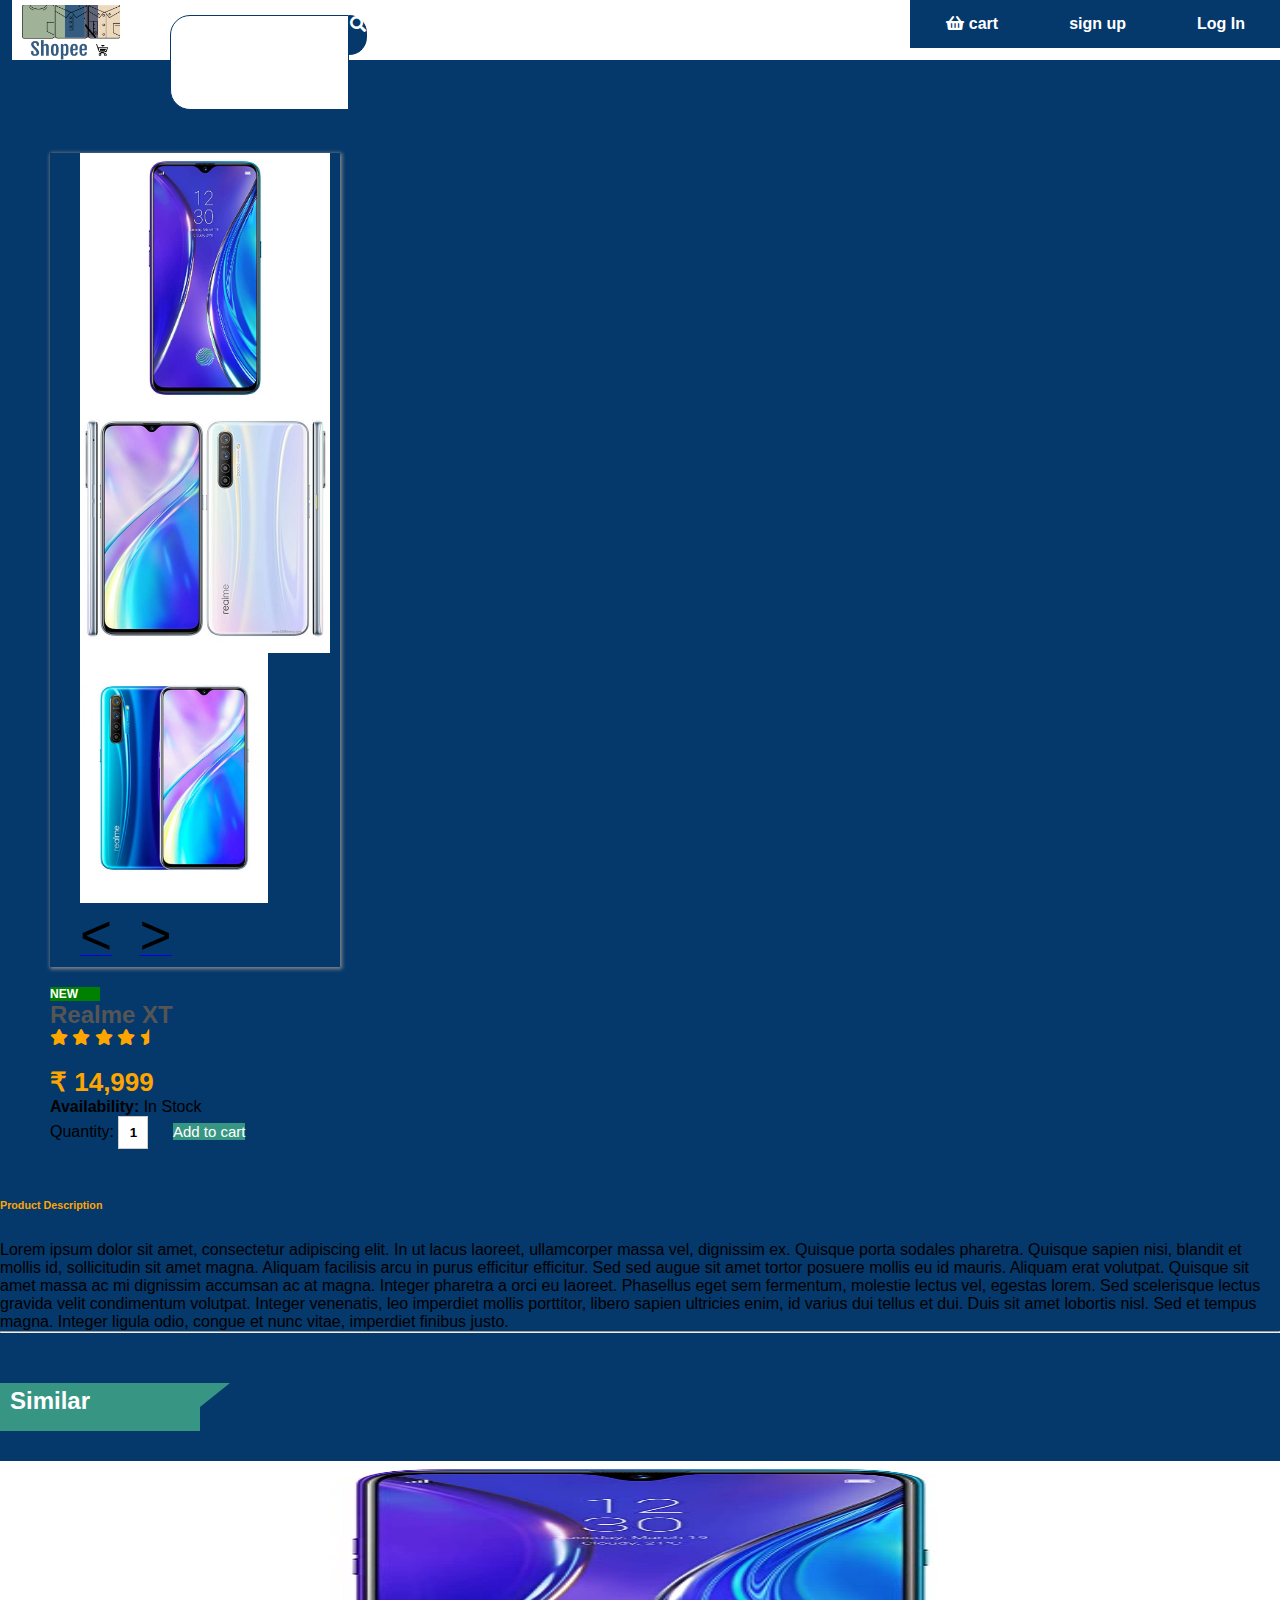
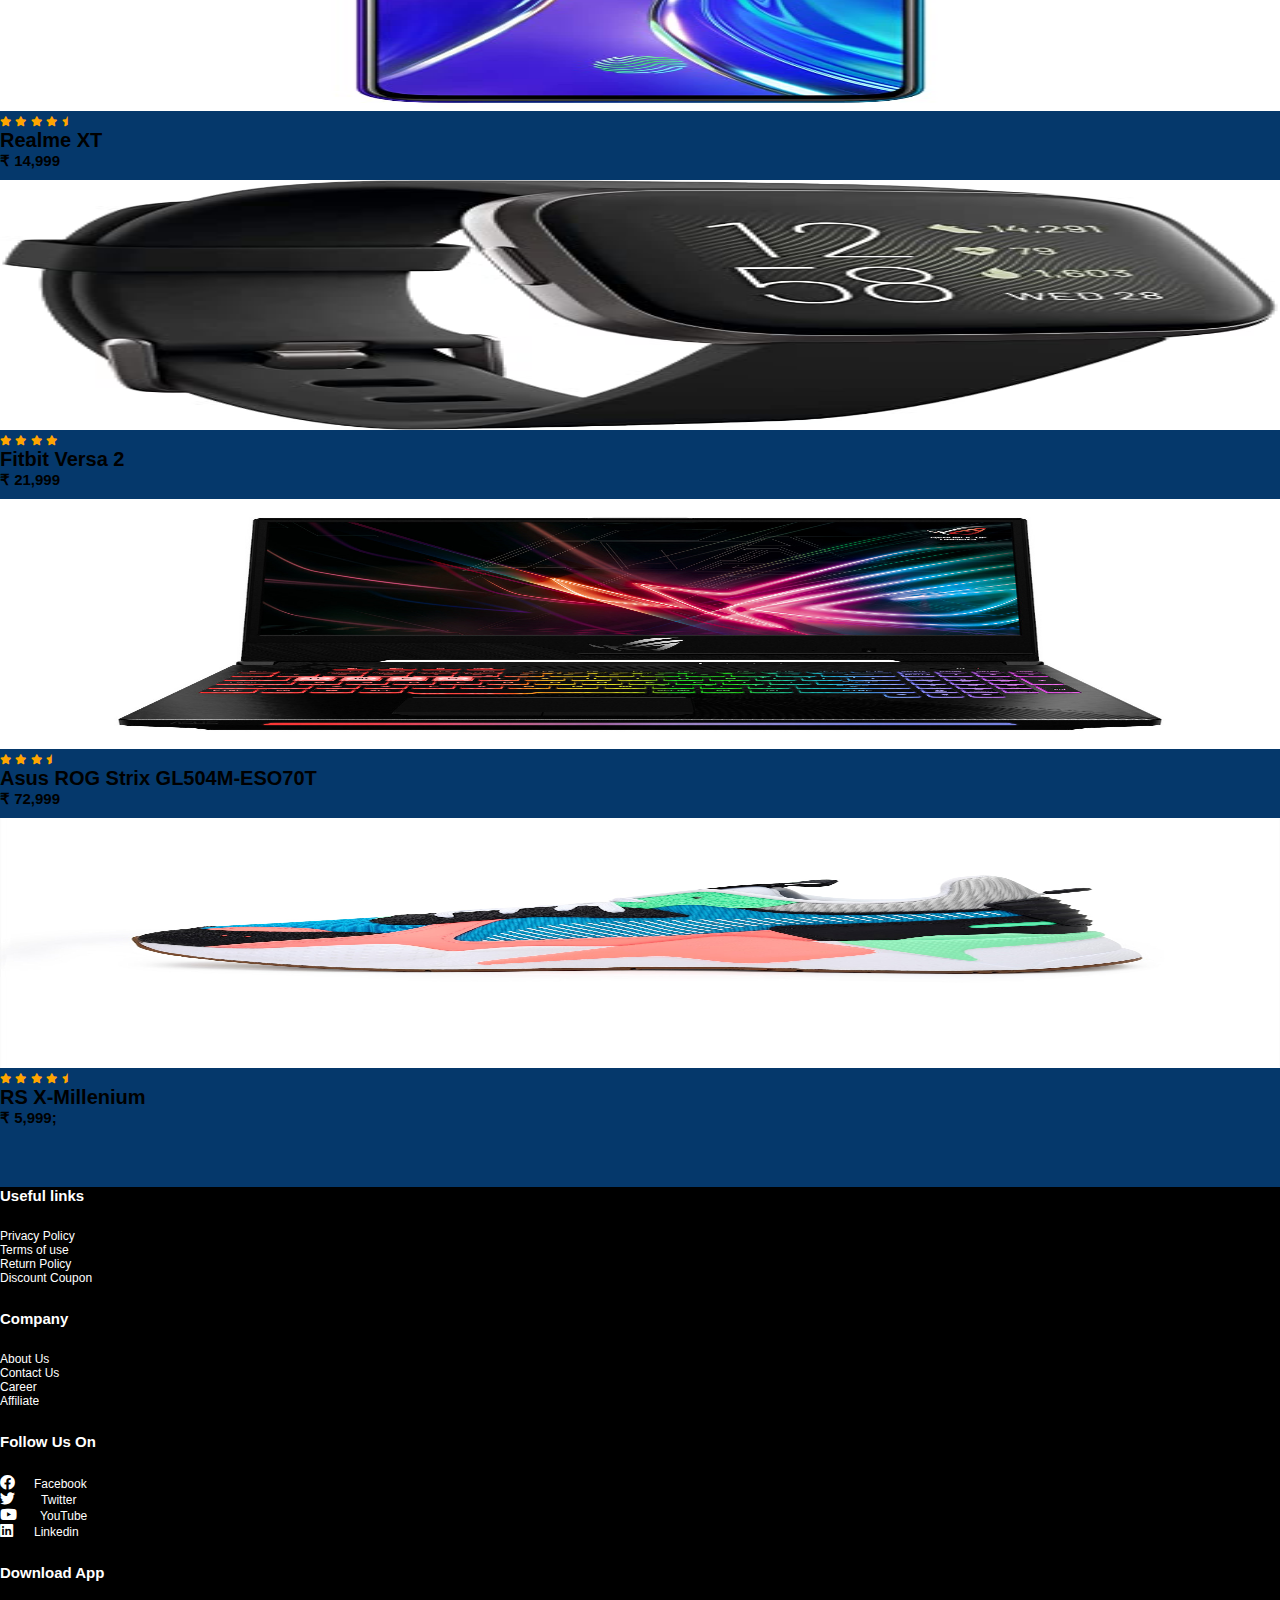
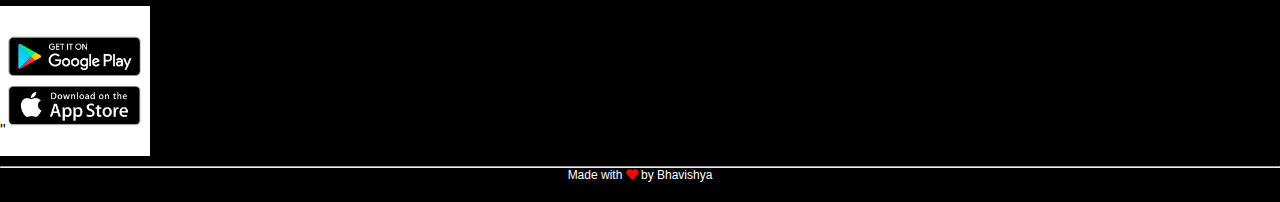
<file: product.html>
<html>

<head>
  <title>E-commerce website</title>
  <link rel="stylesheet" href="style.css">
  <link rel="stylesheet" href="https://cdn.jsdelivr.net/npm/bootstrap@4.5.3/dist/css/bootstrap.min.css" integrity="sha384-TX8t27EcRE3e/ihU7zmQxVncDAy5uIKz4rEkgIXeMed4M0jlfIDPvg6uqKI2xXr2" crossorigin="anonymous">
  <link rel="stylesheet" href="https://pro.fontawesome.com/releases/v5.10.0/css/all.css" />

  <script src="https://code.jquery.com/jquery-3.5.1.slim.min.js" integrity="sha384-DfXdz2htPH0lsSSs5nCTpuj/zy4C+OGpamoFVy38MVBnE+IbbVYUew+OrCXaRkfj" crossorigin="anonymous"></script>
  <script src="https://cdn.jsdelivr.net/npm/bootstrap@4.5.3/dist/js/bootstrap.bundle.min.js" integrity="sha384-ho+j7jyWK8fNQe+A12Hb8AhRq26LrZ/JpcUGGOn+Y7RsweNrtN/tE3MoK7ZeZDyx" crossorigin="anonymous"></script>

</head>

<body>
  <div class="top-nav-bar">
    <div class="search-box">
      <i class="fas fa-bars" id="menu-btn" onclick="openmenu()"></i>
      <i class="fas fa-times" id="close-btn" onclick="closemenu()"></i>
    <a href="index.html">  <img src="images/main.png" class="logo"></a>
      <input type="text" class=" form-control">
      <span class="input-group-text"><i class="fa fa-search"></i>
      </span>
    </div>
    <div class="menu-bar">
      <ul>
        <li><a href="#"><i class="fa fa-shopping-basket"></i>cart</a></li>
        <li><a href="#">sign up</a></li>
        <li><a href="#">Log In</a></li>
      </ul>
    </div>
  </div>
  <!-------------Single Product------------>
  <section class="real">
    <div class="container">
      <div class="row">
        <div class="col-md-5">
          <div id="product-slider" class="carousel slide1 carousel-fade" data-ride="carousel">
          <div class="carousel-inner">
            <div class="carousel-item active">
              <img src="images/pro-1.jpg" height="250px"class="d-block ">
            </div>
            <div class="carousel-item">
              <img src="images/XT-1.jpg" height="250px" class="d-block ">
            </div>
            <div class="carousel-item">
              <img src="images/XT-2.jpg" height="250px" class="d-block ">
            </div>
            <a class="carousel-control-prev" href="#product-slider" role="button" data-slide="prev">
    <span class="carousel-control-prev-icon" aria-hidden="true"></span>
    <span class="sr-only">Previous</span>
  </a>
  <a class="carousel-control-next" href="#product-slider" role="button" data-slide="next">
    <span class="carousel-control-next-icon" aria-hidden="true"></span>
    <span class="sr-only">Next</span>
  </a>
  </div>
  </div>
  </div>
  <div class="col-md-7">
    <p class="new-arrival text-center">NEW</p>
    <h2>Realme XT</h2>
    <i class=" fa fa-star"></i>
    <i class=" fa fa-star"></i>
    <i class=" fa fa-star"></i>
    <i class=" fa fa-star"></i>
    <i class=" fa fa-star-half"></i>
<p class="price"> &#8377 14,999 </p>
<p><b>Availability:</b> In Stock</p>
<label>Quantity:</label>
<input type="text" value="1">
<button type="button" class="btn btn-primary"> Add to cart</button>
  </div>
  </div>
    </div>
  </section>
  <!----------------------------product description----------->
  <section class="product-description">
    <div class="container">
      <h6> Product Description</h6>
      <p>Lorem ipsum dolor sit amet, consectetur adipiscing elit. In ut lacus laoreet, ullamcorper massa vel, dignissim ex. Quisque porta sodales pharetra. Quisque sapien nisi, blandit et mollis id, sollicitudin sit amet magna. Aliquam facilisis arcu in purus efficitur efficitur. Sed sed augue sit amet tortor posuere mollis eu id mauris. Aliquam erat volutpat. Quisque sit amet massa ac mi dignissim accumsan ac at magna. Integer pharetra a orci eu laoreet. Phasellus eget sem fermentum, molestie lectus vel, egestas lorem. Sed scelerisque lectus gravida velit condimentum volutpat. Integer venenatis, leo imperdiet mollis porttitor, libero sapien ultricies enim, id varius dui tellus et dui. Duis sit amet lobortis nisl. Sed et tempus magna. Integer ligula odio, congue et nunc vitae, imperdiet finibus justo.

</p>
<hr>
    </div>
    <div class="container">
      <div class="title-box">
        <h2>Similar</h2>
      </div>
      <div class="row">
        <div class="col-md-3">
          <div class="product-top">
        <img src="images/pro-1.jpg" height="250px";>
            <div class="overlay-right">
              <button type="button" class=" btn btn-sec" title="Quick Shop">
                <i class=" fa fa-eye"></i>
              </button>
              <button type="button" class=" btn btn-sec" title="Add to Wishlist">
                <i class=" fa fa-heart"></i>
              </button>
              <button type="button" class=" btn btn-sec" title="Add to Cart">
                <i class="fa fa-shopping-cart"></i>
              </button>
            </div>
          </div>
          <div class="product-bottom text-center">
            <i class=" fa fa-star"></i>
            <i class=" fa fa-star"></i>
            <i class=" fa fa-star"></i>
            <i class=" fa fa-star"></i>
            <i class=" fa fa-star-half"></i>
            <h3> Realme XT</h>
              <h5>&#8377 14,999</h>
          </div>
        </div>
        <div class="col-md-3">
          <div class="product-top">
            <img src="images/pro-2.jpg" height="250px";>
            <div class="overlay-right">
              <button type="button" class=" btn btn-sec" title="Quick Shop">
                <i class=" fa fa-eye"></i>
              </button>
              <button type="button" class=" btn btn-sec" title="Add to Wishlist">
                <i class=" fa fa-heart"></i>
              </button>
              <button type="button" class=" btn btn-sec" title="Add to Cart">
                <i class="fa fa-shopping-cart"></i>
              </button>
            </div>
          </div>
          <div class="product-bottom text-center">
            <i class=" fa fa-star"></i>
            <i class=" fa fa-star"></i>
            <i class=" fa fa-star"></i>
            <i class=" fa fa-star"></i>
            <h3> Fitbit Versa 2</h>
              <h5>&#8377 21,999</h>
          </div>
        </div>
        <div class="col-md-3">
          <div class="product-top">
            <img src="images/pro-3.jpg" height="250px";>
            <div class="overlay-right">
              <button type="button" class=" btn btn-sec" title="Quick Shop">
                <i class=" fa fa-eye"></i>
              </button>
              <button type="button" class=" btn btn-sec" title="Add to Wishlist">
                <i class=" fa fa-heart"></i>
              </button>
              <button type="button" class=" btn btn-sec" title="Add to Cart">
                <i class="fa fa-shopping-cart"></i>
              </button>
            </div>
          </div>
          <div class="product-bottom text-center">
            <i class=" fa fa-star"></i>
            <i class=" fa fa-star"></i>
            <i class=" fa fa-star"></i>
            <i class=" fa fa-star-half"></i>
            <h3> Asus ROG Strix GL504M-ESO70T</h>
              <h5>&#8377 72,999</h>
          </div>
        </div>
        <div class="col-md-3">
          <div class="product-top">
            <img src="images/pro-4.jfif" height="250px";>
            <div class="overlay-right">
              <button type="button" class=" btn btn-sec" title="Quick Shop">
                <i class=" fa fa-eye"></i>
              </button>
              <button type="button" class=" btn btn-sec" title="Add to Wishlist">
                <i class=" fa fa-heart"></i>
              </button>
              <button type="button" class=" btn btn-sec" title="Add to Cart">
                <i class="fa fa-shopping-cart"></i>
              </button>
            </div>
          </div>
          <div class="product-bottom text-center">
            <i class=" fa fa-star"></i>
            <i class=" fa fa-star"></i>
            <i class=" fa fa-star"></i>
            <i class=" fa fa-star"></i>
            <i class=" fa fa-star-half"></i>
            <h3> RS X-Millenium</h>
              <h5>&#8377 5,999;</h>
          </div>
        </div>

      </div>
    </div>

  </section>
  <!---------------Footer-------------->

  <section class="footer">
    <div class="container text-center">
      <div class="row">
        <div class="col-md-3">
          <h1> Useful links</h1>
          <p> Privacy Policy</p>
          <p> Terms of use</p>
          <p> Return Policy</p>
          <p>Discount Coupon</p>
        </div>
        <div class="col-md-3">
          <h1> Company</h1>
          <p> About Us</p>
          <p> Contact Us</p>
          <p> Career</p>
          <p>Affiliate</p>
        </div>
        <div class="col-md-3">
          <h1> Follow Us On</h1>
          <p><i class="fab fa-facebook"></i>Facebook</p>
          <p><i class="fab fa-Twitter"></i> Twitter</p>
          <p><i class="fab fa-youtube"></i> YouTube</p>
          <p><i class="fab fa-linkedin"></i>Linkedin</p>
        </div>
        <div class="col-md-3 footer-image">
          <h1> Download App</h1>
          <img src="images/icon-logo.jpg">
        </div>
      </div>
      <hr>
      <p class="copyright">Made with <i class="fa fa-heart"></i> by Bhavishya</p>
    </div>
  </section>"

</body>

</html>
</file>
<file: style.css>
*
{
  margin: 0;
  padding: 0;
}
body
{
  background-color: #05386B;
  font-family: sans-serif;
}
.top-nav-bar
{
  height:60px;
  top:0;
  position: sticky;
background: #fff;
margin-bottom: 20px;
border-bottom: 3px solid #05386B;
z-index: 2;
margin-left: 12px;
}
.logo
{
  height:55px;
  margin-bottom: 50px;
  padding-right:  20px;
  padding-top: 5px;
  padding-left: 10px;
}
.form-control
{
  margin-top:15px;
  margin-left: 30px;
  border: 1px solid #05386B !important;
  border-top-left-radius: 20px !important;
  border-bottom-left-radius: 20px !important;
  border-top-right-radius: 0 !important;
  border-bottom-right-radius: 0 !important;
  box-shadow: none;
}
.input-group-text
{
  background: #05386B !important;
  border: 1px solid #05386B !important;
  margin: 15px 10px 3px 0 !important;
  border-top-left-radius: 0px !important;
  border-bottom-left-radius: 0px !important;
  border-top-right-radius: 20px !important;
  border-bottom-right-radius: 20px !important;
  height: 38px;
  cursor:pointer;
}
.search-box
{
display: inline-flex;
width: 60%;
margin-left: 0px;
}
.fa-search
{
  color: white;
}
.menu-bar
{
  width:30%;
  height: 57px;
  float:right;
  margin-top: 0;
  padding-bottom: 30px;

}
.menu-bar ul{
  display: inline-flex;
  float: right;
}
.menu-bar ul li{
  border-left:1px solid #05386B;
  list-style-type:none;
  padding:15px 35px;
  background-color: #05386B;
  cursor:pointer;
}
.menu-bar ul li a{
  font-size: 16px;
  font-weight: bold;
  color: #fff !important;
  text-decoration: none;
}
.fa-shopping-basket{
  margin-right: 5px;
  color: #fff;
}

@media only screen and (max-width: 980px)
{
  .top-navbar
  {
    height:118px;
    border-bottom:0;
  }
  .search-box{
    width:100%;
    height: 70px;
  }
  .menu-bar{
    width: 100%;
  }
  .menu-bar ul{
    height:10px 0;
    width:100%;
  }
  .menu-bar ul li{
    height:57px;
    width: 100%;
  }
}
/*---------Side-menu-------*/
.side-menu
{
  height: 79%;
  width:15%;
  font-size: 14px;
  float:left;
  z-index: 2;
  background-color: #ddd;
}

.side-menu ul{
  margin-left: 10px;
}
.side-menu ul li{
  list-style-type: none;
  font-weight: bold;
  margin-top: 10px;
  cursor: pointer;
}

.side-menu ul li:hover{
  color:#5CDB95;
}

.side-menu ul li ul{
  display: none;
  z-index: 10;
  top: 77px;
}

.side-menu ul li:hover ul{
  display: block;
  height: 300px;
  margin-left: 14%;
  padding: 0 100px 10px 10px;
  position: fixed;
  background: #ececec;
  box-shadow: 1px 1px 4px 1px rgba(0,0,0,0.5);
}

.fa-angle-right{
  margin-top: 4px;
  margin-right: 8px;
  float: right;
}

#menu-btn, #close-btn
{
  font-size: 30px;
  margin:10px;
  color: #05386B;
  display: none;
}
@media only screen and (max-width: 980px)
{
  .side-menu
  {
    width: 34%;
    z-index: 20;
    top: 133px;
    position: fixed;
    font-size: 10px;
    display: none;
  }
  .side-menu ul li ul{
    top: 133px;
  }
  .side-menu ul li:hover ul{
    margin-left: 31%;
  }
  #menu-btn
  {
    display: block;
  }
}
/*-------------------slider----------*/

.slider{
  width:85%;
  margin-left: 15%;
  padding:0 10px;
}
.w-100 {
  width: 100% !important;
  height: 79%;
}
.carousel{
  box-shadow: 1px 1px 4px 1px #888888;
}
.carousel-indicators{
  z-index: 1 !important;
}
@media only screen and (max-width: 980px)
{
  .slider{
    width: 100%;
    margin-left: 0;
  }
}
/*------------------featured-categories-------------*/
.featured-categories{
  margin: 50px 0;
  margin-left: 14%;
  padding-left: 10px;
}
.featured-categories img{
  width: 80%;
  padding: 10px 0;
  transition: 1s;
  cursor: pointer;
  margin-left: 20px;
}


.featured-categories img:hover
{
  transform: scale(1.1);
}
/*------------------on sale product css-----------*/
.title-box{
  background: #379683;
  color: #fff;
  width: 180px;
  padding:4px 10px;
  height: 40px;
  margin-bottom: 30px;
  display: flex;
}

.title-box h2
{
  font-size: 24px;
}

.title-box::after
{
  content:'';
  border-top: 40px solid #379683;
  border-right: 50px solid transparent;
  position: absolute;
  display: flex;
  margin-top: -4px;
  margin-left: 170px;
}
/*------------------product-top css--------------*/
.product-top img{
  width: 100%;

}
.overlay-right
{
  display: block;
  opacity: 0;
  position: absolute;
  top: 10%;
  margin-left: 0;
  width: 70px;
}
.overlay-right .fa{
  cursor:pointer;
  background-color: lightgrey;
  color: #000;
  display: flex;
    justify-content: center;
    align-items: center;
    width: 40px;
    height: 40px;
}
.overlay-right .btn-sec
{
  background: none !important;
  border: none !important;
  box-shadow: none !important;
}

.product-top:hover .overlay-right
{
opacity: 1;
margin-left: 5%
transition:0.5s;
}

/*------------------product bottom css----------*/
.product-bottom .fa
{ color: orange;
  font-size: 10px;
}
.product-bottom h3
{
  font-size: 20px;
  font-weight: bold;
}
.product-bottom h5
{
  font-size: 15px;
  padding-bottom: 10px;
}
.new-products{
  margin: 50px 0;
}
/*-------------website-features---------*/
.website-features{
  margin: 60px 0;
}
.website-features img{
  width:20%;
}
.feature-text{
  margin-top: 10px;
  float:right;
  width: 80%;
  padding-left: 20px;
}
.feature-box{
  padding-top: 20px;
}

/*----------------footer--------------*/
.footer{
  margin-top: 50px;
  background: #000;
  color: #fff;
}
.footer h1{
  font-size: 15px;
  margin: 25px 0;
}
.footer p{
  font-size: 12px;
}
.copyright{
  margin-bottom: -80px;
  text-align: center;
  font-size: 15px;
  padding-bottom: 20px;
}
.fa-heart{
  color: red;
  font-size: 12px;
}
.footer hr
{
  margin-top: 10px;
  background-color: #ccc;
}
.footer-image img{
  width: 150px;
}
.footer .row .fab {
  font-size: 15px;
}
.fa-twitter{
  padding-right: 23px;
}
.fa-facebook{
  padding-right: 19px;
}
.fa-youtube{
  padding-right: 20px;
}
.fa-linkedin{
  padding-right: 21px;
}

/*--------------products------------*/
.real{
  margin-left: 50px;
  padding-top: 70px;
}
.new-arrival{
  background: green;
  width: 50px;
  color:#fff;
  font-size: 12px;
  font-weight: bold;
  margin-top: 20px;
}
.col-md-7 h2{
  color: #555;
}
.real .fa{
  color: orange;
}
.carousel.slide1{
  width: 290px;
}
.carousel-inner{
  margin-left: 30px;
}
.carousel-control-prev .carousel-control-next {
  height: 100px;
  width: 100px;
  outline: black;
  background-size: 100%, 100%;
  border-radius: 50%;
  border: 1px solid black;
  background-image: none;
}

.carousel-control-next:after
{
  content: '>';
  font-size: 55px;
  color: black;
  padding-right: 70px;
}

.carousel-control-prev:after {
  content: '<';
  font-size: 55px;
  color: black;
  padding-right: 23px;
}
.real .price{
  color: orange;
  font-size: 26px;
  font-weight: bold;
  padding-top: 20px;
}
.real input{
  border: 1px solid #ccc;
  font-weight: bold;
  height: 33px;
  text-align: center;
  width: 30px;
}
.real .btn-primary{
  background: #379683 !important;
  color: #fff;
  font-size: 15px;
  margin-left: 20px;
  border: none;
  box-shadow: none !important;
}
.product-description h6{
  margin-top: 50px;
  color: orange;
}
.product-description p{
  margin-top:30px;
}
.product-description hr{
  margin-bottom: 50px;
}
@media only screen and (max-width: 980px)
{
  .slide1{
    width: 100%;
    margin-left: 0;
  }
}
.col-md-4{
  margin-right:80px;

@media only screen and (max-width: 980px)
{
  .slide2{
    width: 100%;
    margin-left: 0;
  }
}
</file>
